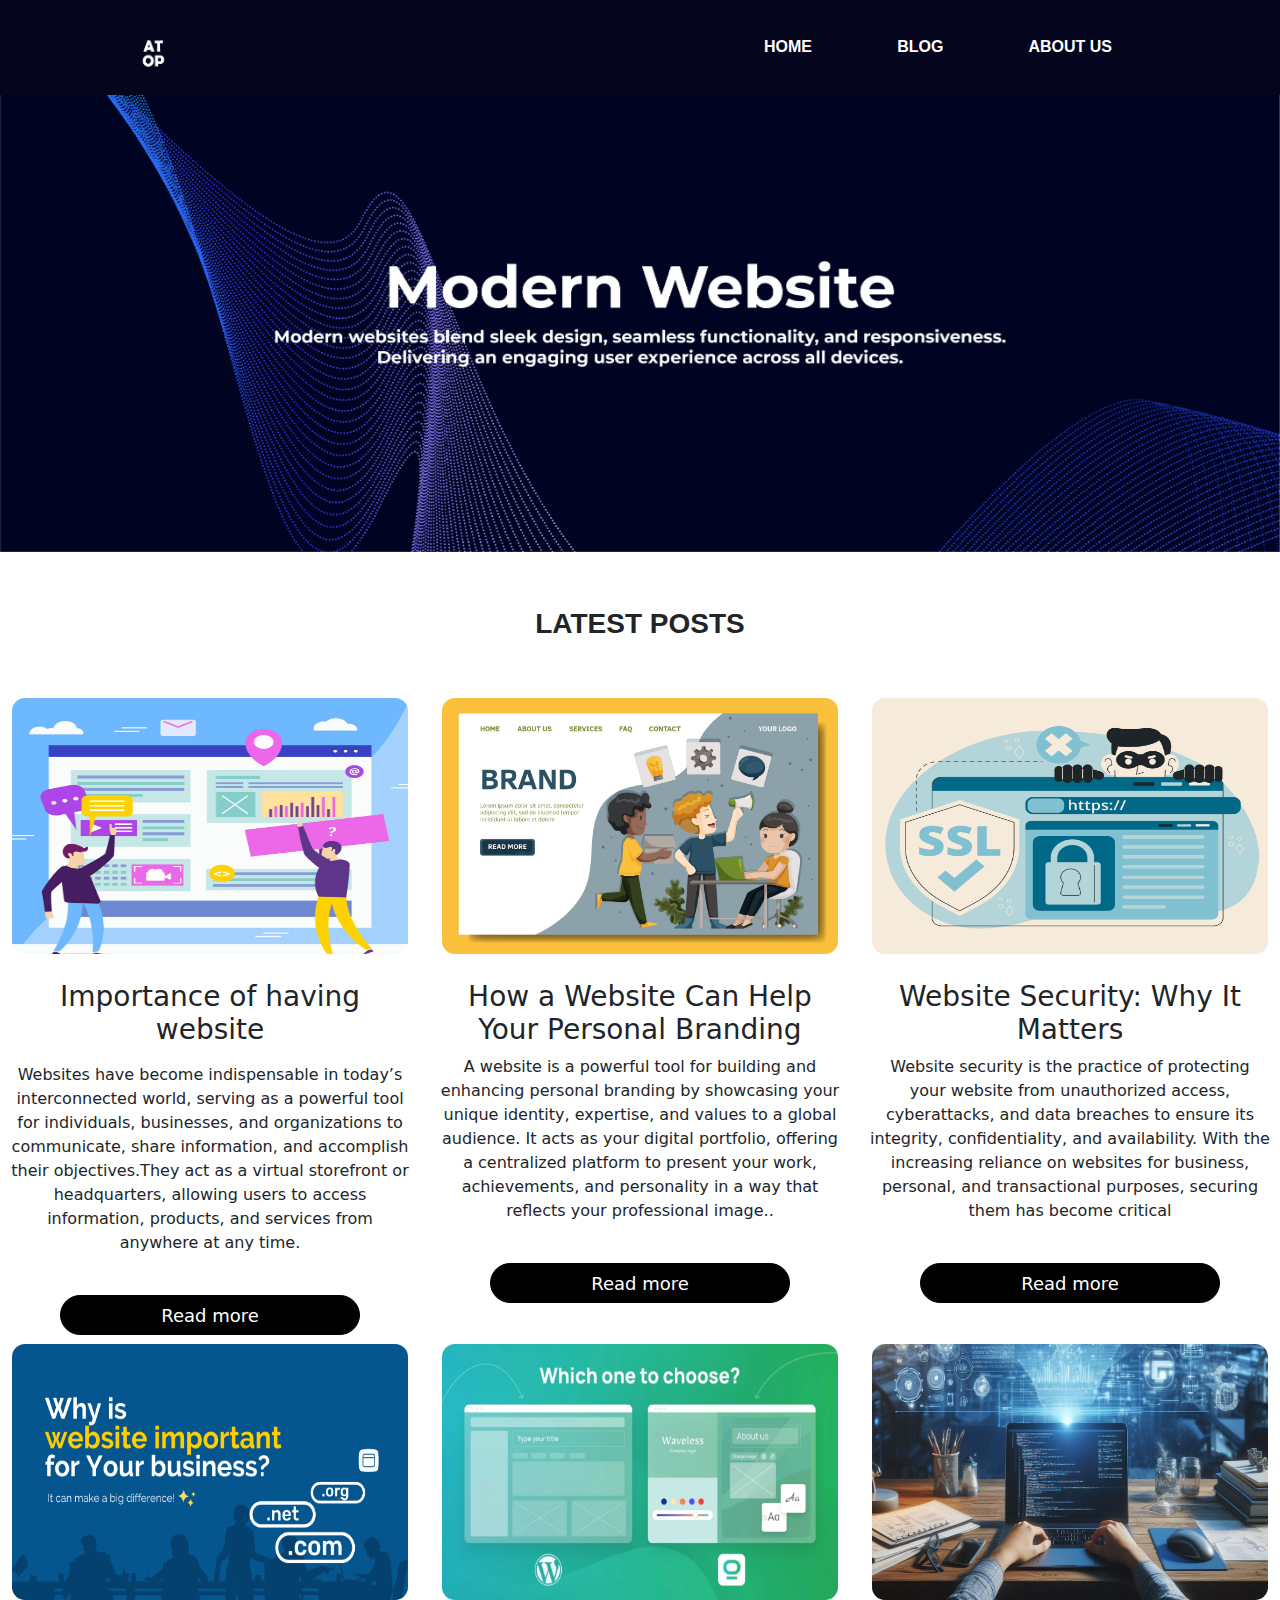
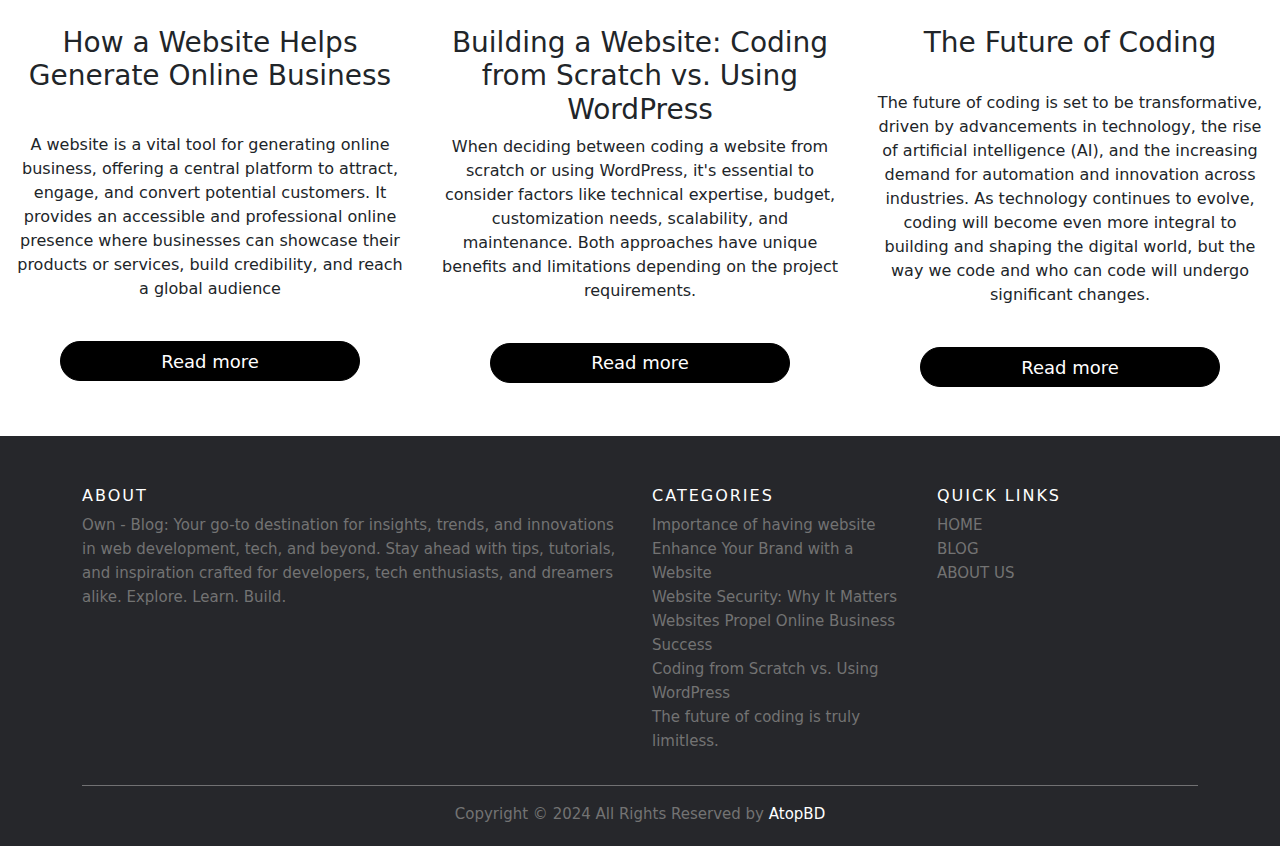
<file: index.html>
<!DOCTYPE html>
<html lang="en">
<head>
    <meta charset="UTF-8">
    <meta name="viewport" content="width=device-width, initial-scale=1.0">
    <title>Own-Blog Atopbd</title>
    <link href="https://cdn.jsdelivr.net/npm/bootstrap@5.3.3/dist/css/bootstrap.min.css" rel="stylesheet" integrity="sha384-QWTKZyjpPEjISv5WaRU9OFeRpok6YctnYmDr5pNlyT2bRjXh0JMhjY6hW+ALEwIH" crossorigin="anonymous">
    <link rel="stylesheet" href="style.css">
</head>
<body>
    
    <div class="navdiv">
        <header>
            <img class="logo" src="images/atopbd-01.png" alt="">
            <nav>
                  <ul class="navitems">
                      <li class="threea"><a class="threea" href="index.html"><b>HOME</b></a></li>
                      <li class="threea"><a class="threea" href="blog.html"><b>BLOG</b></a></li>
                      <li class="threea"><a  class="threea" href="about.html"><b>ABOUT US</b></a></li>
                  </ul>
            </nav>
          </header>
    </div>
   
    <div id="carouselExampleSlidesOnly" class="carousel slide"          data-bs-ride="carousel">
        <div class="carousel-inner">
          <div class="carousel-item active">
            <img src="images/sliderimg-01.png" class="d-block w-100" alt="...">
          </div>
          <div class="carousel-item">
            <img src="images/sliderimg-02.png" class="d-block w-100" alt="...">
          </div>
          <div class="carousel-item">
            <img src="images/sliderimg-03.png" class="d-block w-100" alt="...">
          </div>
        </div>
 </div>

      <center><h3 style="font-family: Lexend, sans-serif; margin: 55px;"><b>LATEST POSTS</b></h3></center>

      <div style="display: flex;justify-content: center;">
            <div class="blogit">
                
                    <img class="blogimg" src="images/1.jpg" alt="">    
               <br>
                <br>
                <h3 style="text-align: center;">Importance of having website</h3>
                <p></p>
                <p style="text-align: center;">Websites have become indispensable in today’s interconnected world, serving as a powerful tool for individuals, businesses, and   organizations to communicate, share information, and accomplish their objectives.They act as a virtual storefront or headquarters, allowing users to access information, products, and services from anywhere at any time.
                     
                </p>
                <br>
                <center><a style="text-decoration: none;" href="blog1.html"><button class="blogbtn">Read more</button></a></center>
            </div>
            <div class="blogit">
                
                    <img class="blogimg" src="images/2.jpg" alt="">    
                <br>
                <br>
                <h3 style="text-align: center;">How a Website Can Help Your Personal Branding</h3>
                <p style="text-align: center;">A website is a powerful tool for building and enhancing personal branding by showcasing your unique identity, expertise, and values to a global audience. It acts as your digital portfolio, offering a centralized platform to present your work, achievements, and personality in a way that reflects your professional image..</p>
                <br>
                <center><a style="text-decoration: none;" href="blog2.html"><button class="blogbtn">Read more</button></a></center>
            </div>
            <div class="blogit">
               
                    <img class="blogimg" src="images/3.jpg" alt="">    
                    <br>
                    <br> 
                <h3 style="text-align: center;">Website Security: Why It Matters</h3>
                <p style="text-align: center;">Website security is the practice of protecting your website from unauthorized access, cyberattacks, and data breaches to ensure its integrity, confidentiality, and availability. With the increasing reliance on websites for business, personal, and transactional purposes, securing them has become critical</p>
                <br>
                <center><a style="text-decoration: none;" href="blog3.html"><button class="blogbtn">Read more</button></a></center>      
            </div>
      </div>
<br>
<br>
<br>
<br>
<div style="display: flex;justify-content: center;">
    <div class="blogit">
        
            <img class="blogimg" src="images/4.png" alt="">    
       <br>
        <br>
        <h3 style="text-align: center;">How a Website Helps Generate Online Business</h3>
        <p></p>
        <br>
        <p style="text-align: center;">A website is a vital tool for generating online business, offering a central platform to attract, engage, and convert potential customers. It provides an accessible and professional online presence where businesses can showcase their products or services, build credibility, and reach a global audience</p>
        <p></p>
        <br>
        <center><a style="text-decoration: none;" href="blog4.html"><button class="blogbtn">Read more</button></a></center>
    </div>
    <div class="blogit">
        
            <img class="blogimg" src="images/5.jpg" alt="">    
        <br>
        <br>
        <h3 style="text-align: center;">Building a Website: Coding from Scratch vs. Using WordPress</h3>
        <p style="text-align: center;">When deciding between coding a website from scratch or using WordPress, it's essential to consider factors like technical expertise, budget, customization needs, scalability, and maintenance. Both approaches have unique benefits and limitations depending on the project requirements.</p>
        <br>
        <center><a style="text-decoration: none;" href="blog5.html"><button class="blogbtn">Read more</button></a></center>
    </div>
    <div class="blogit">
       
            <img class="blogimg" src="images/6.jpg" alt="">    
            <br>
            <br> 
        <h3 style="text-align: center;">The Future of Coding</h3>
        <br>
        <p style="text-align: center;">The future of coding is set to be transformative, driven by advancements in technology, the rise of artificial intelligence (AI), and the increasing demand for automation and innovation across industries. As technology continues to evolve, coding will become even more integral to building and shaping the digital world, but the way we code and who can code will undergo significant changes.</p>
        <br>
        <center><a style="text-decoration: none;" href="blog6.html"><button class="blogbtn">Read more</button></a></center>      
    </div>
</div>
<br>
<br>
<br>
<br>
<br>
<br>  
<footer class="site-footer">
    <div class="container">
      <div class="row">
        <div class="col-sm-12 col-md-6">
          <h6>About</h6>
          <p class="text-justify">Own - Blog: Your go-to destination for insights, trends, and innovations in web development, tech, and beyond. Stay ahead with tips, tutorials, and inspiration crafted for developers, tech enthusiasts, and dreamers alike. Explore. Learn. Build.</p>
        </div>

        <div class="col-xs-6 col-md-3">
          <h6>Categories</h6>
          <ul class="footer-links">
              
            <li><a href="blog1.html">Importance of having website</a></li>
            <li><a href="blog2.html">Enhance Your Brand with a Website</a></li>
            <li><a href="blog3.html">Website Security: Why It Matters
            </a></li>
            <li><a href="blog4.html">Websites Propel Online Business Success
            </a></li>
            <li><a href="blog5.html">Coding from Scratch vs. Using WordPress
            </a></li>
            <li><a href="blog6.html">The future of coding is truly limitless.

            </a></li>
          </ul>
        </div>

        <div class="col-xs-6 col-md-3">
          <h6>Quick Links</h6>
          <ul class="footer-links">
            <li><a href="index.html">HOME</a></li>
            <li><a href="blog.html">BLOG</a></li>
            <li><a href="about.html">ABOUT US</a></li>
            
          </ul>
        </div>
      </div>
      <hr>
    </div>
    <div class="container">
      <div class="row">
        <center>
        <div class="col-md-8 col-sm-6 col-xs-12">
          <p class="copyright-text">Copyright &copy; 2024 All Rights Reserved by 
       <a target="_blank" style="color: white;" href="https://atopbd.github.io/Atopbd/">AtopBD</a>
          </p>
        </div>
      </center>

        
      </div>
    </div>
</footer>


    <script src="https://cdn.jsdelivr.net/npm/bootstrap@5.3.3/dist/js/bootstrap.bundle.min.js" integrity="sha384-YvpcrYf0tY3lHB60NNkmXc5s9fDVZLESaAA55NDzOxhy9GkcIdslK1eN7N6jIeHz" crossorigin="anonymous"></script>
</body>
</html>
</file>
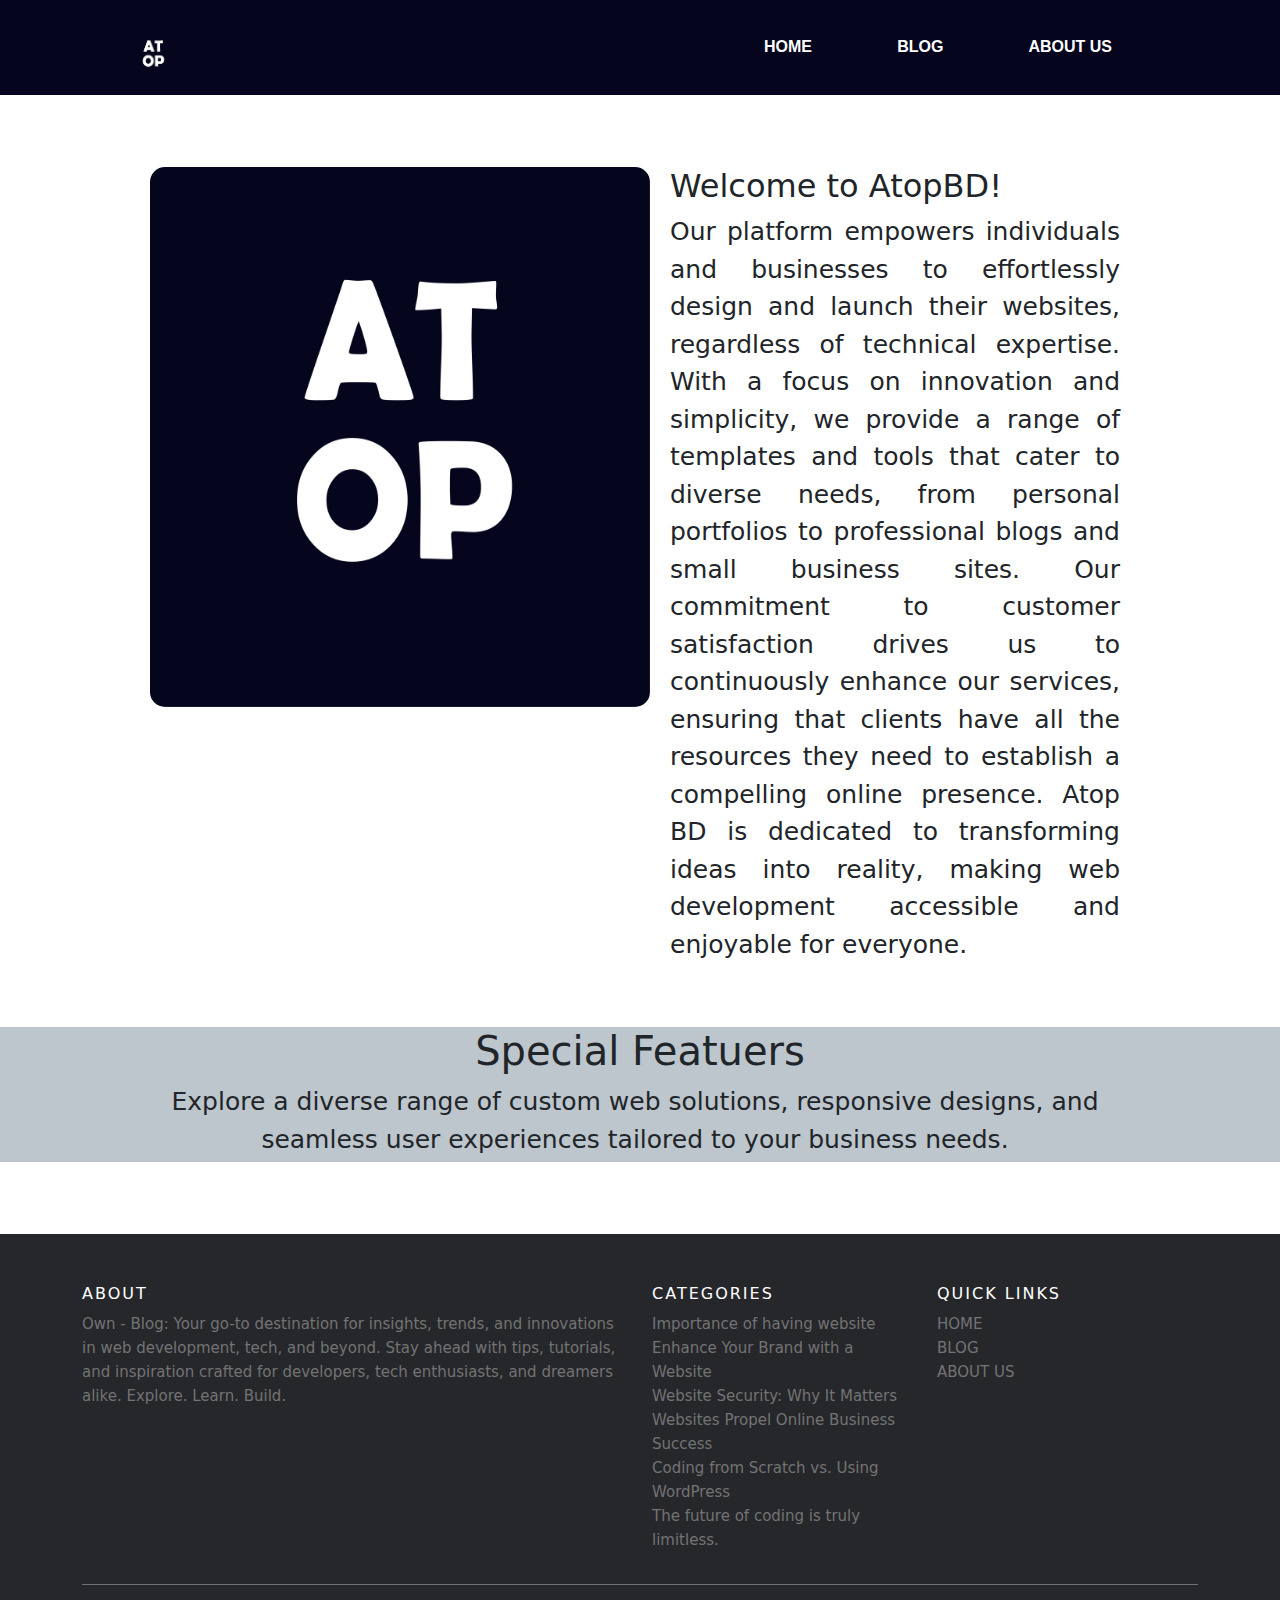
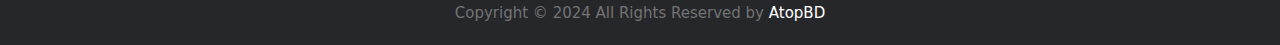
<file: about.html>
<!DOCTYPE html>
<html lang="en">
<head>
    <meta charset="UTF-8">
    <meta name="viewport" content="width=device-width, initial-scale=1.0">
    <title>Own-Blog Atopbd</title>
    <link href="https://cdn.jsdelivr.net/npm/bootstrap@5.3.3/dist/css/bootstrap.min.css" rel="stylesheet" integrity="sha384-QWTKZyjpPEjISv5WaRU9OFeRpok6YctnYmDr5pNlyT2bRjXh0JMhjY6hW+ALEwIH" crossorigin="anonymous">
    <link rel="stylesheet" href="style.css">
</head>
<body>
        <div class="navdiv">
            <header>
                <img class="logo" src="images/atopbd-01.png" alt="">
                <nav>
                    <ul class="navitems">
                        <li class="threea"><a class="threea" href="index.html"><b>HOME</b></a></li>
                        <li class="threea"><a class="threea" href="blog.html"><b>BLOG</b></a></li>
                        <li class="threea"><a  class="threea" href="about.html"><b>ABOUT US</b></a></li>
                    </ul>
                </nav>
            </header>
       </div>
       <br>
       <br>
       <br>
  <section style="display: flex;">
    
    <div>
        <img style="height: 540px; width: 500px; border-radius: 15px;" src="images/logo-01.jpg" alt="">
    </div>
    <div style="margin-left: 20px;">
        <h2> Welcome to AtopBD!</h2>
        
        <p style="font-size: 25px; text-align: justify;">Our platform empowers individuals and businesses to effortlessly design and launch their websites, regardless of technical expertise. With a focus on innovation and simplicity, we provide a range of templates and tools that cater to diverse needs, from personal portfolios to professional blogs and small business sites. Our commitment to customer satisfaction drives us to continuously enhance our services, ensuring that clients have all the resources they need to establish a compelling online presence. Atop BD is dedicated to transforming ideas into reality, making web development accessible and enjoyable for everyone.</p>
    </div>
  </section>
  <br>
  <br>
        <div style="height: 135px; width: 100% ; background-color:#BCC6CC;">
           <h1 style="text-align: center;">Special Featuers</h1>
        <p style="text-align: center;margin-left: 150px; margin-right: 160px; font-size: 25px;"> Explore a diverse range of custom web solutions, responsive designs, and seamless user experiences tailored to your business needs.</p> 
        </div>
        
  <br>
  <br>
  <br>   
  <footer class="site-footer">
      <div class="container">
        <div class="row">
          <div class="col-sm-12 col-md-6">
            <h6>About</h6>
            <p class="text-justify">Own - Blog: Your go-to destination for insights, trends, and innovations in web development, tech, and beyond. Stay ahead with tips, tutorials, and inspiration crafted for developers, tech enthusiasts, and dreamers alike. Explore. Learn. Build.</p>
          </div>
  
          <div class="col-xs-6 col-md-3">
            <h6>Categories</h6>
            <ul class="footer-links">
              
              <li><a href="blog1.html">Importance of having website</a></li>
              <li><a href="blog2.html">Enhance Your Brand with a Website</a></li>
              <li><a href="blog3.html">Website Security: Why It Matters
              </a></li>
              <li><a href="blog4.html">Websites Propel Online Business Success
              </a></li>
              <li><a href="blog5.html">Coding from Scratch vs. Using WordPress
              </a></li>
              <li><a href="blog6.html">The future of coding is truly limitless.
  
              </a></li>
            </ul>
          </div>
  
          <div class="col-xs-6 col-md-3">
            <h6>Quick Links</h6>
            <ul class="footer-links">
              <li><a href="index.html">HOME</a></li>
              <li><a href="blog.html">BLOG</a></li>
              <li><a href="about.html">ABOUT US</a></li>
              
            </ul>
          </div>
        </div>
        <hr>
      </div>
      <div class="container">
        <div class="row">
          <center>
          <div class="col-md-8 col-sm-6 col-xs-12">
            <p class="copyright-text">Copyright &copy; 2024 All Rights Reserved by 
                <a target="_blank" style="color: white;" href="https://atopbd.github.io/Atopbd/">AtopBD</a>
            </p>
          </div>
        </center>
  
          
        </div>
      </div>
  </footer>

</body>
</file>
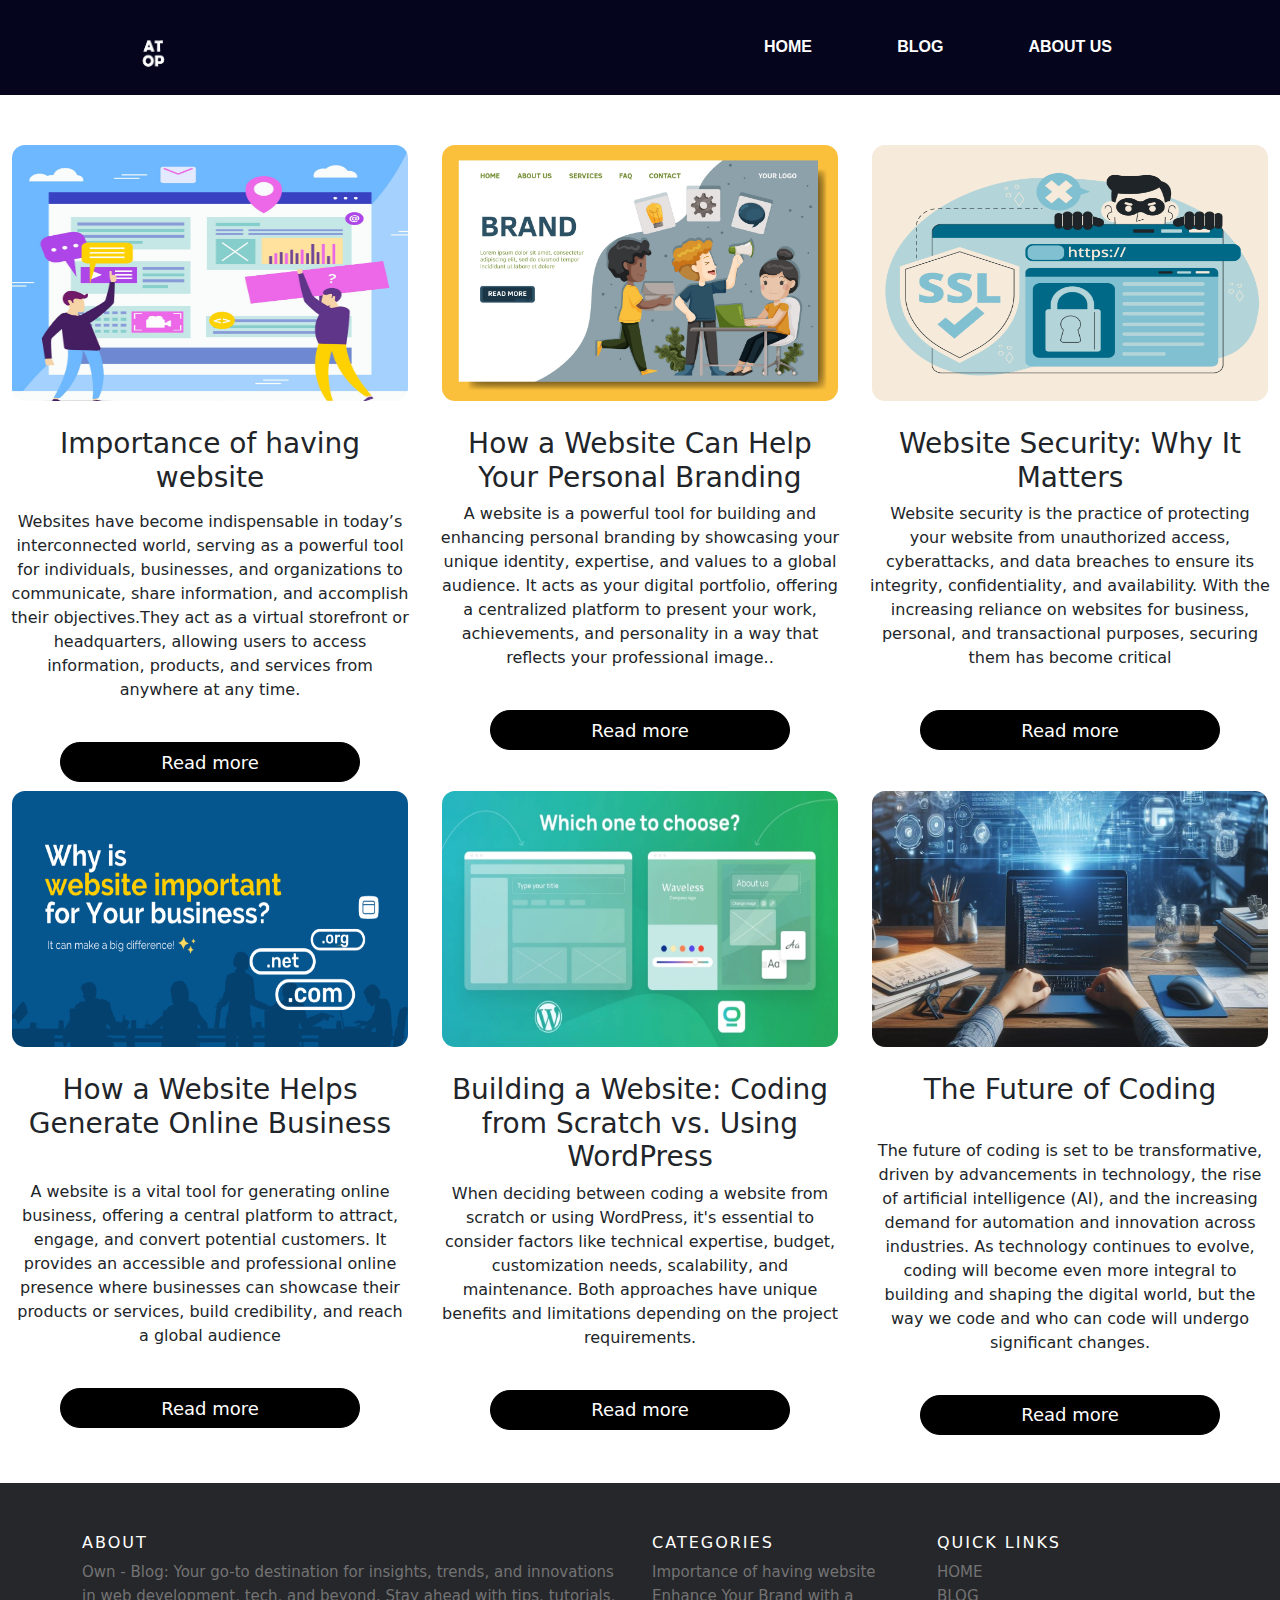
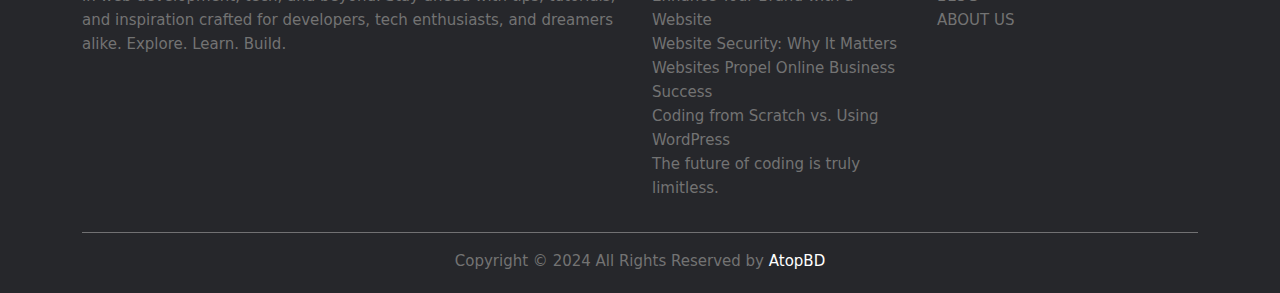
<file: blog.html>
<!DOCTYPE html>
<html lang="en">
<head>
    <meta charset="UTF-8">
    <meta name="viewport" content="width=device-width, initial-scale=1.0">
    <title>Own-Blog Atopbd</title>
    <link href="https://cdn.jsdelivr.net/npm/bootstrap@5.3.3/dist/css/bootstrap.min.css" rel="stylesheet" integrity="sha384-QWTKZyjpPEjISv5WaRU9OFeRpok6YctnYmDr5pNlyT2bRjXh0JMhjY6hW+ALEwIH" crossorigin="anonymous">
    <link rel="stylesheet" href="style.css">
</head>
<body>
    <div class="navdiv">
        <header>
            <img class="logo" src="images/atopbd-01.png" alt="">
            <nav>
                  <ul class="navitems">
                      <li class="threea"><a class="threea" href="index.html"><b>HOME</b></a></li>
                      <li class="threea"><a class="threea" href="blog.html"><b>BLOG</b></a></li>
                      <li class="threea"><a  class="threea" href="about.html"><b>ABOUT US</b></a></li>
                  </ul>
            </nav>
          </header>
   </div>
   <br>
   <br>

   <div style="display: flex;justify-content: center;">
      <div class="blogit">
               <img class="blogimg" src="images/1.jpg" alt="">    
            <br>
            <br>
            <h3 style="text-align: center;">Importance of having website</h3>
            <p></p>
            <p style="text-align: center;">Websites have become indispensable in today’s interconnected world, serving as a powerful tool for individuals, businesses, and   organizations to communicate, share information, and accomplish their objectives.They act as a virtual storefront or headquarters, allowing users to access information, products, and services from anywhere at any time.
                
            </p>
            <br>
            <center><a style="text-decoration: none;" href="blog1.html"><button class="blogbtn">Read more</button></a></center>
     </div>
     <div class="blogit">
            <img class="blogimg" src="images/2.jpg" alt="">    
            <br>
            <br>
            <h3 style="text-align: center;">How a Website Can Help Your Personal Branding</h3>
            <p style="text-align: center;">A website is a powerful tool for building and enhancing personal branding by showcasing your unique identity, expertise, and values to a global audience. It acts as your digital portfolio, offering a centralized platform to present your work, achievements, and personality in a way that reflects your professional image..</p>
            <br>
            <center><a style="text-decoration: none;" href="blog2.html"><button class="blogbtn">Read more</button></a></center>
     </div>
     <div class="blogit">
            <img class="blogimg" src="images/3.jpg" alt="">    
            <br>
            <br> 
            <h3 style="text-align: center;">Website Security: Why It Matters</h3>
            <p style="text-align: center;">Website security is the practice of protecting your website from unauthorized access, cyberattacks, and data breaches to ensure its integrity, confidentiality, and availability. With the increasing reliance on websites for business, personal, and transactional purposes, securing them has become critical</p>
            <br>
            <center><a style="text-decoration: none;" href="blog3.html"><button class="blogbtn">Read more</button></a></center>      
     </div>
 </div>
    <br>
    <br>
    <br>
    <br>
  <div style="display: flex;justify-content: center;">
            <div class="blogit">
                <img class="blogimg" src="images/4.png" alt="">    
                <br>
                <br>
                <h3 style="text-align: center;">How a Website Helps Generate Online Business</h3>
                <p></p>
                <br>
                <p style="text-align: center;">A website is a vital tool for generating online business, offering a central platform to attract, engage, and convert potential customers. It provides an accessible and professional online presence where businesses can showcase their products or services, build credibility, and reach a global audience</p>
                <p></p>
                <br>
                <center><a style="text-decoration: none;" href="blog4.html"><button class="blogbtn">Read more</button></a></center>
            </div>

            <div class="blogit">
                <img class="blogimg" src="images/5.jpg" alt="">    
                <br>
                <br>
                <h3 style="text-align: center;">Building a Website: Coding from Scratch vs. Using WordPress</h3>
                <p style="text-align: center;">When deciding between coding a website from scratch or using WordPress, it's essential to consider factors like technical expertise, budget, customization needs, scalability, and maintenance. Both approaches have unique benefits and limitations depending on the project requirements.</p>
                <br>
                <center><a style="text-decoration: none;" href="blog5.html"><button class="blogbtn">Read more</button></a></center>
            </div>

            <div class="blogit">
                <img class="blogimg" src="images/6.jpg" alt="">    
                <br>
                <br> 
                <h3 style="text-align: center;">The Future of Coding</h3>
                <br>
                <p style="text-align: center;">The future of coding is set to be transformative, driven by advancements in technology, the rise of artificial intelligence (AI), and the increasing demand for automation and innovation across industries. As technology continues to evolve, coding will become even more integral to building and shaping the digital world, but the way we code and who can code will undergo significant changes.</p>
                <br>
                <center><a style="text-decoration: none;" href="blog6.html"><button class="blogbtn">Read more</button></a></center>      
          </div>
 </div>
  
   <br>
   <br>
   <br>
   <br>
   <br>
   <br>

    <footer class="site-footer">
        <div class="container">
          <div class="row">
            <div class="col-sm-12 col-md-6">
              <h6>About</h6>
              <p class="text-justify">Own - Blog: Your go-to destination for insights, trends, and innovations in web development, tech, and beyond. Stay ahead with tips, tutorials, and inspiration crafted for developers, tech enthusiasts, and dreamers alike. Explore. Learn. Build.</p>
            </div>
    
            <div class="col-xs-6 col-md-3">
              <h6>Categories</h6>
              <ul class="footer-links">
              
                <li><a href="blog1.html">Importance of having website</a></li>
                <li><a href="blog2.html">Enhance Your Brand with a Website</a></li>
                <li><a href="blog3.html">Website Security: Why It Matters
                </a></li>
                <li><a href="blog4.html">Websites Propel Online Business Success
                </a></li>
                <li><a href="blog5.html">Coding from Scratch vs. Using WordPress
                </a></li>
                <li><a href="blog6.html">The future of coding is truly limitless.
    
                </a></li>
              </ul>
            </div>
    
            <div class="col-xs-6 col-md-3">
              <h6>Quick Links</h6>
              <ul class="footer-links">
                <li><a href="http://scanfcode.com/about/">HOME</a></li>
                <li><a href="http://scanfcode.com/contact/">BLOG</a></li>
                <li><a href="http://scanfcode.com/contribute-at-scanfcode/">ABOUT US</a></li>
                
              </ul>
            </div>
          </div>
          <hr>
        </div>
        <div class="container">
          <div class="row">
            <center>
            <div class="col-md-8 col-sm-6 col-xs-12">
              <p class="copyright-text">Copyright &copy; 2024 All Rights Reserved by 
                <a target="_blank" style="color: white;" href="https://atopbd.github.io/Atopbd/">AtopBD</a>
              </p>
            </div>
          </center>
    
            
          </div>
        </div>
    </footer>
</body>
</file>
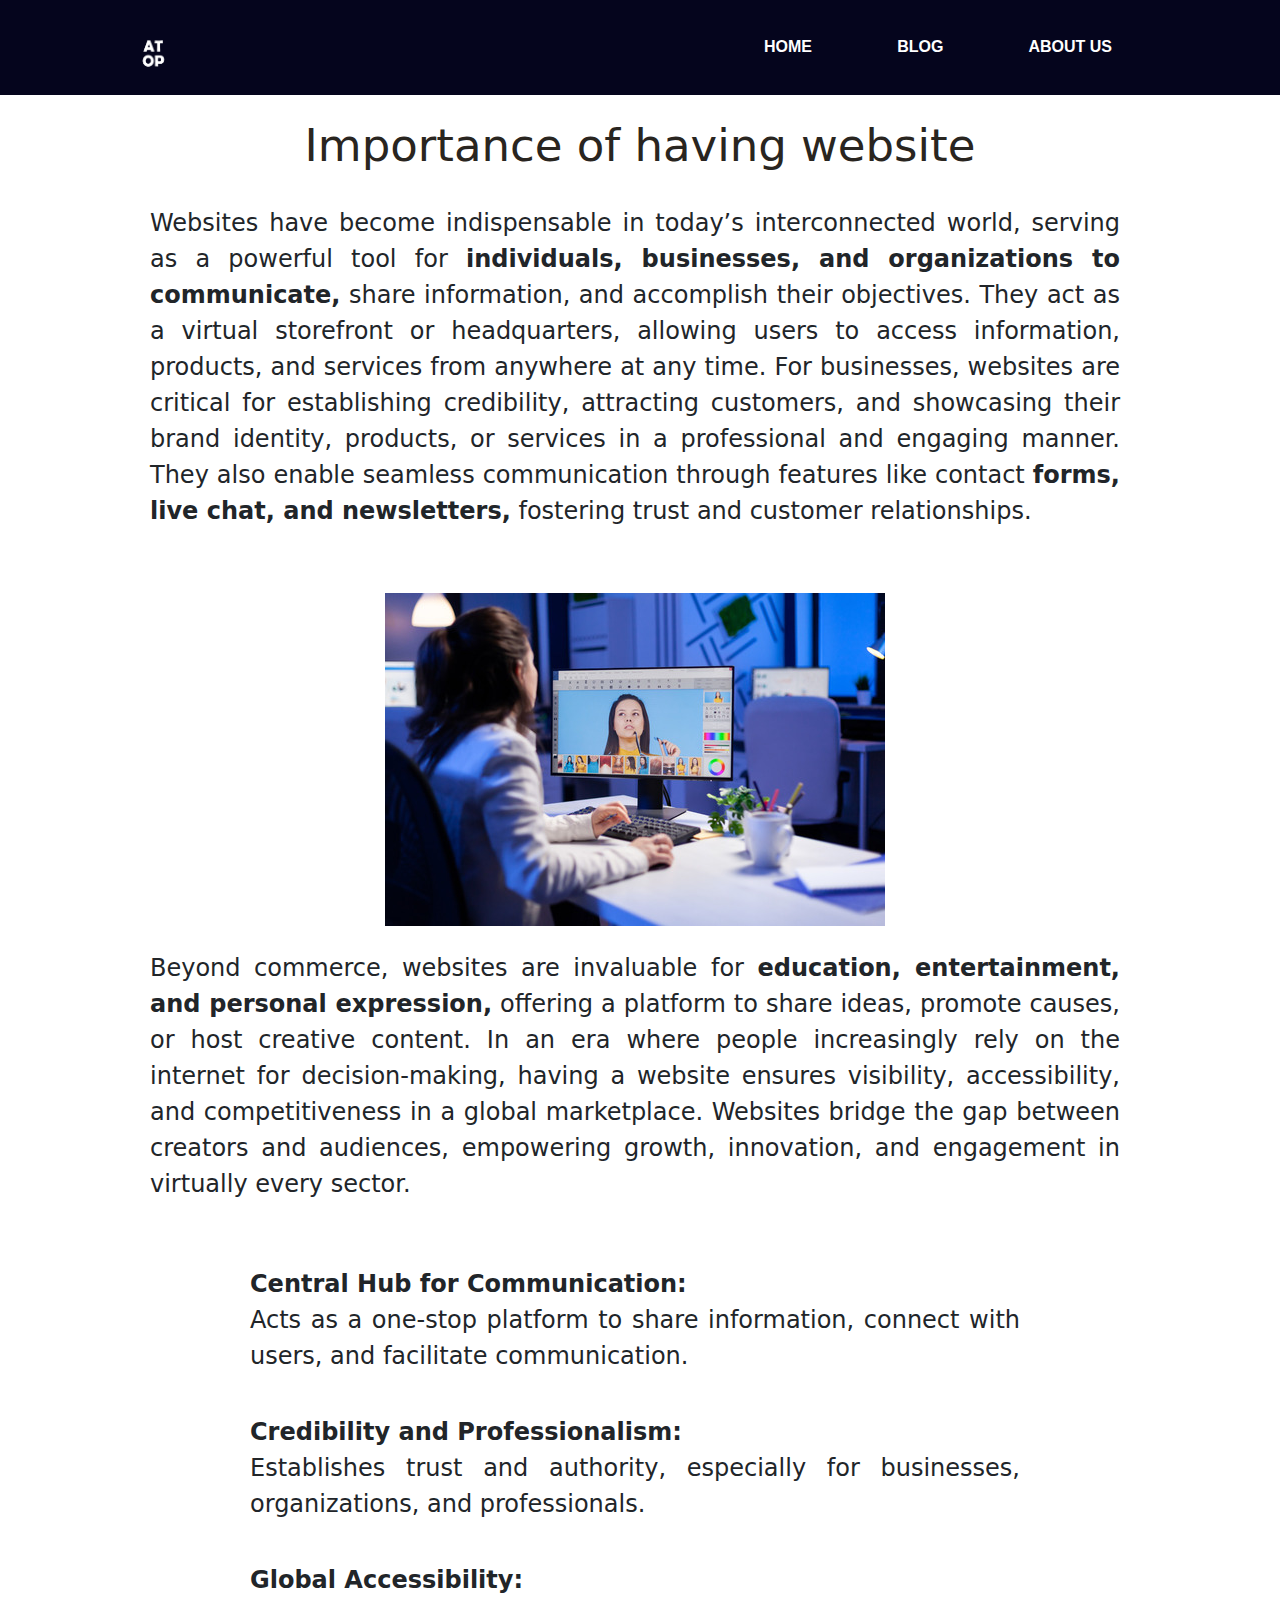
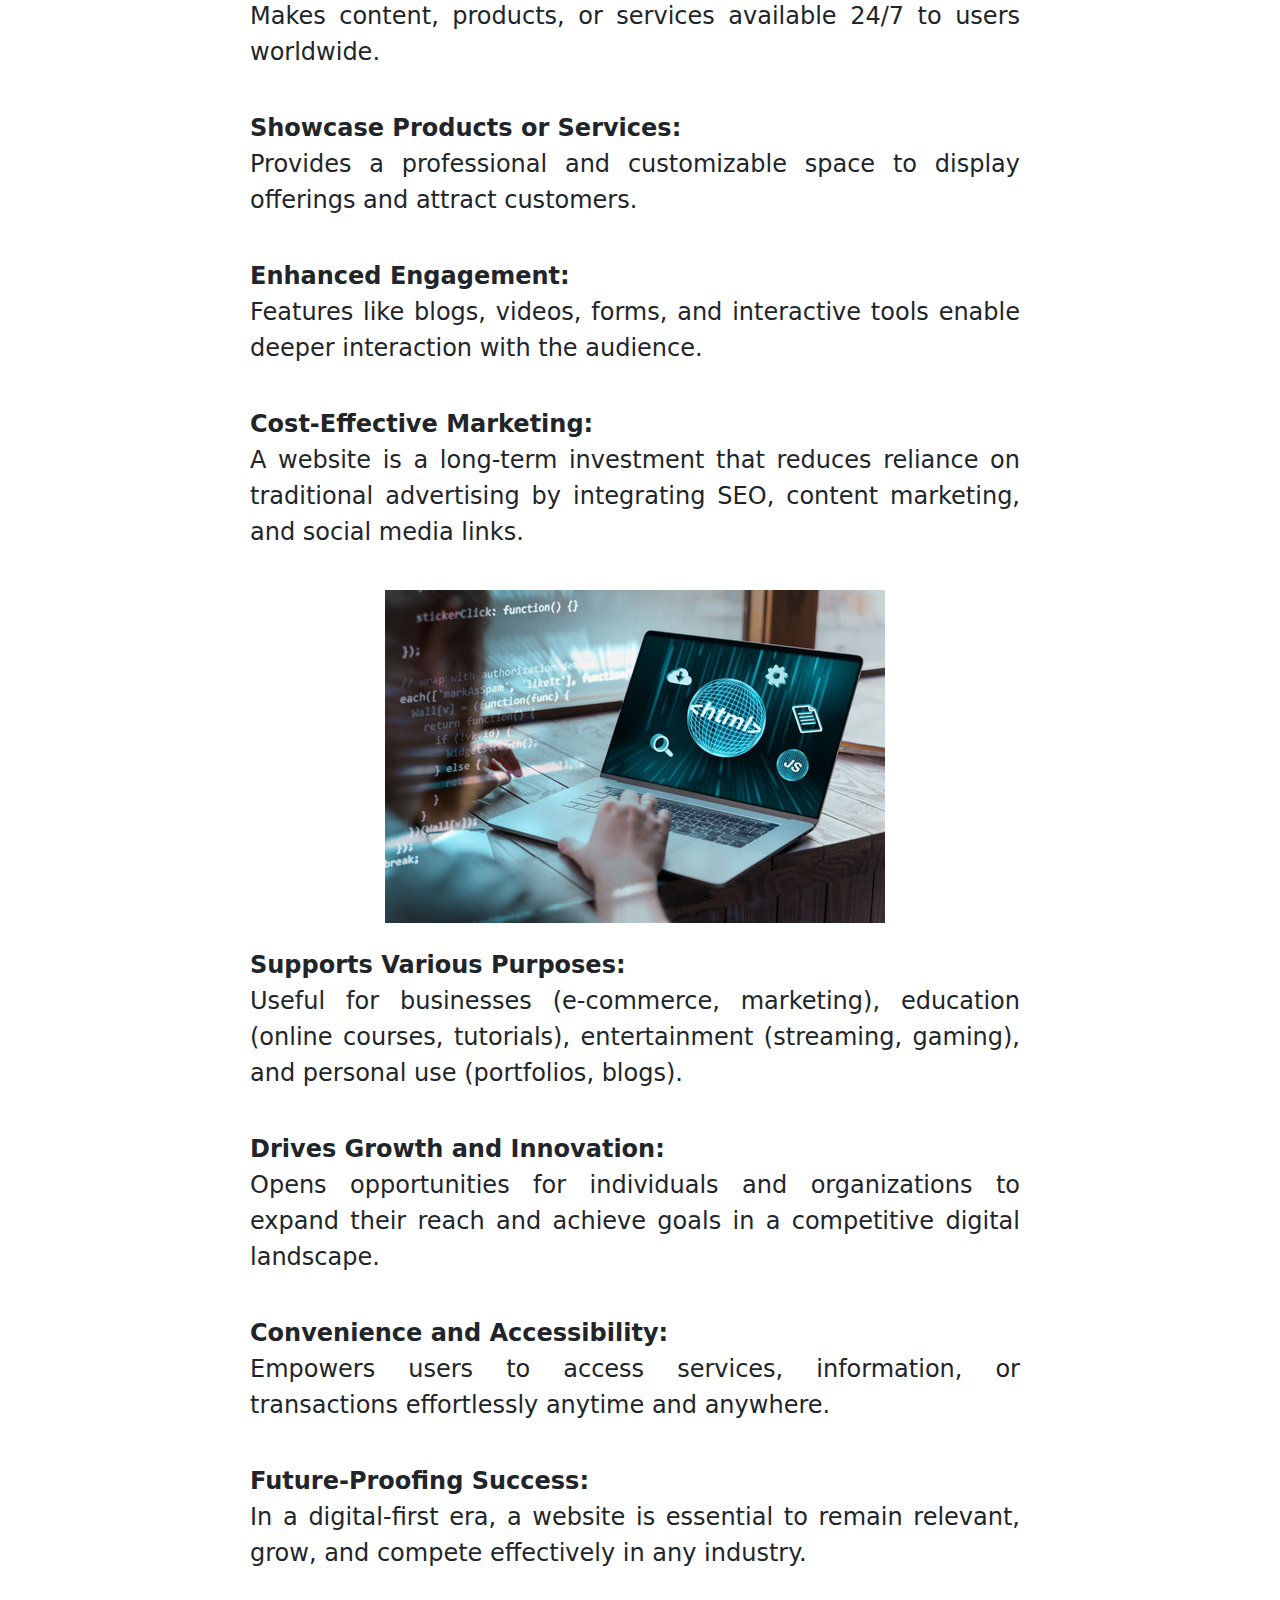
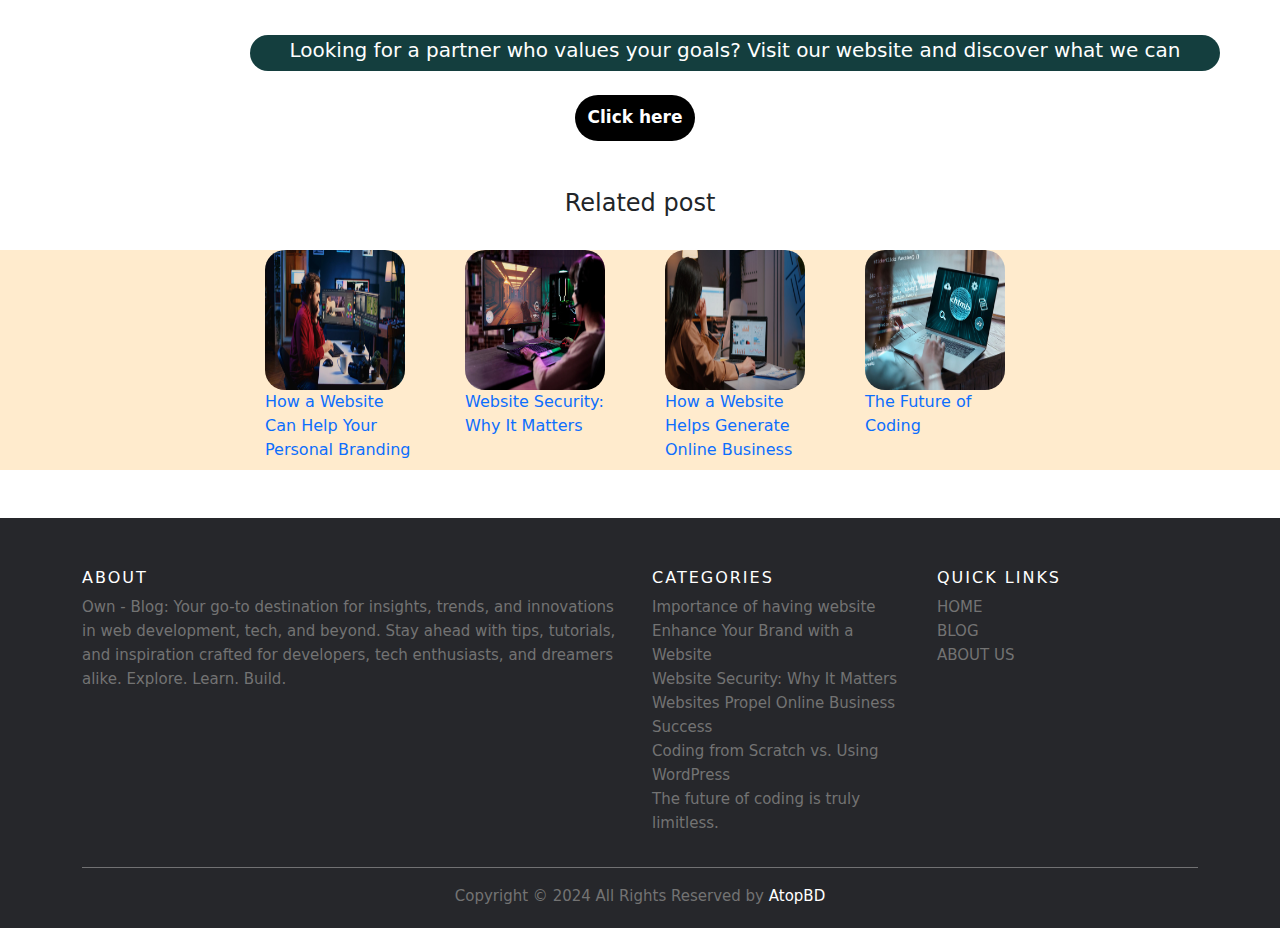
<file: blog1.html>
<!DOCTYPE html>
<html lang="en">
<head>
    <meta charset="UTF-8">
    <meta name="viewport" content="width=device-width, initial-scale=1.0">
    <title>Own-Blog Atopbd</title>
    <link href="https://cdn.jsdelivr.net/npm/bootstrap@5.3.3/dist/css/bootstrap.min.css" rel="stylesheet" integrity="sha384-QWTKZyjpPEjISv5WaRU9OFeRpok6YctnYmDr5pNlyT2bRjXh0JMhjY6hW+ALEwIH" crossorigin="anonymous">
    <link rel="stylesheet" href="style.css">
</head>
<body>
    <div class="navdiv">
        <header>
            <img class="logo" src="images/atopbd-01.png" alt="">
            <nav>
                  <ul class="navitems">
                      <li class="threea"><a class="threea" href="index.html"><b>HOME</b></a></li>
                      <li class="threea"><a class="threea" href="blog.html"><b>BLOG</b></a></li>
                      <li class="threea"><a  class="threea" href="about.html"><b>ABOUT US</b></a></li>
                  </ul>
            </nav>
          </header>
    </div>

            <br>
            <h3 style="text-align: center; font-size: 45px; color: rgb(41, 37, 32);">Importance of having website</h3>
            <br>
    <section >
        
            <div>
                <p style="text-align: justify; font-size: 24px;">Websites have become indispensable in today’s interconnected world, serving as a powerful tool for <b>individuals, businesses, and organizations to communicate,</b> share information, and accomplish their objectives. They act as a virtual storefront or headquarters, allowing users to access information, products, and services from anywhere at any time. For businesses, websites are critical for establishing credibility, attracting customers, and showcasing their brand identity, products, or services in a professional and engaging manner. They also enable seamless communication through features like contact <b>forms, live chat, and newsletters,</b> fostering trust and customer relationships.</p>
            </div>
                <br>
                <br>
                <center><img src="images/designer.jpg" alt="">
                </center>
                <br>
                <p style="text-align: justify; font-size: 24px;"> Beyond commerce, websites are invaluable for <b>education, entertainment, and personal expression,</b> offering a platform to share ideas, promote causes, or host creative content. In an era where people increasingly rely on the internet for decision-making, having a website ensures visibility, accessibility, and competitiveness in a global marketplace. Websites bridge the gap between creators and audiences, empowering growth, innovation, and engagement in virtually every sector.
                </p>  
            <br>
            <br>
            <div style="margin-left:100px ; margin-right:100px ;">
                <p style="text-align: justify; font-size: 24px;"><b>Central Hub for Communication:</b> <br>
                    Acts as a one-stop platform to share information, connect with users, and facilitate communication.
                   </p>
                   <br>

                   <p style="text-align: justify; font-size: 24px;"><b>Credibility and Professionalism:</b> <br>
                    Establishes trust and authority, especially for businesses, organizations, and professionals.
                   </p>
                   <br>

                   <p style="text-align: justify; font-size: 24px;"><b>Global Accessibility:</b> <br>
                     Makes content, products, or services available 24/7 to users worldwide.
                   </p>
                   <br>

                   <p style="text-align: justify; font-size: 24px;"><b>Showcase Products or Services:</b><br>
                    Provides a professional and customizable space to display offerings and attract customers.
                  </p>
                  <br>

                  <p style="text-align: justify; font-size: 24px;"><b>Enhanced Engagement:</b><br>
                    Features like blogs, videos, forms, and interactive tools enable deeper interaction with the audience.
                  </p>
                  <br>

                  <p style="text-align: justify; font-size: 24px;"><b>Cost-Effective Marketing:</b><br>
                    A website is a long-term investment that reduces reliance on traditional advertising by integrating SEO, content marketing, and social media links.
                  </p>  
                  <br>

                  <center><img  src="images/developer.jpg" alt="">
                    <br>
                    <br>

                    <p style="text-align: justify; font-size: 24px;"><b>Supports Various Purposes:</b><br>
                      Useful for businesses (e-commerce, marketing), education (online courses, tutorials), entertainment (streaming, gaming), and personal use (portfolios, blogs).
                    </p> 
                    <br>

                    <p style="text-align: justify; font-size: 24px;"><b>Drives Growth and Innovation:</b><br>
                      Opens opportunities for individuals and organizations to expand their reach and achieve goals in a competitive digital landscape.
                    </p> 
                    <br>

                    <p style="text-align: justify; font-size: 24px;"><b>Convenience and Accessibility:</b><br>
                       Empowers users to access services, information, or transactions effortlessly anytime and anywhere.
                    </p> 
                    <br>

                    <p style="text-align: justify; font-size: 24px;"><b>Future-Proofing Success:</b><br>
                      In a digital-first era, a website is essential to remain relevant, grow, and compete effectively in any industry.
                   </p> 
                    <br>
                    <br>
                    <center><div class="oursitediv" ><a style="text-decoration: none;" target="_blank" href="https://atopbd.github.io/Atopbd/"><span class="oursitespan">Looking for a partner who values your goals? Visit our website and discover what we can achieve together.</span> 

                    </a></div></center>
                    <br>
                    <a style="text-decoration: none; color: black;" target="_blank" href="https://atopbd.github.io/Atopbd/"><button class="btn"> Click here
                    </button></a>
                   
            </div>





    </section>
    <br>
    <br>
    <center><h4>Related post</h4></center><br>
    <div class="downdiv">
        
       <a style="text-decoration: none;" href=""><div class="downitem">
        <img style="height: 140px; width: 140px; border-radius: 20px;" src="images/editor.jpg" alt="">
        <p>How a Website Can Help Your Personal Branding
        </p>
      </div></a>
      <a href=""><div class="downitem">
        <img style="height: 140px; width: 140px; border-radius: 20px;" src="images/gamer.jpg" alt="">
        <p>Website Security: Why It Matters</p>
      </div></a>
      <a href=""><div class="downitem">
        <img style="height: 140px; width: 140px; border-radius: 20px;" src="images/marketer.jpg" alt="">
        <p>How a Website Helps Generate Online Business
        </p>
      </div></a>
      <a href=""><div class="downitem">
        <img style="height: 140px; width: 140px; border-radius: 20px;" src="images/developer.jpg" alt="">
        <p>The Future of Coding</p>
      </div></a>
      


    </div>
   <br>
   <br>
      
   <footer class="site-footer">
       <div class="container">
         <div class="row">
           <div class="col-sm-12 col-md-6">
             <h6>About</h6>
             <p class="text-justify">Own - Blog: Your go-to destination for insights, trends, and innovations in web development, tech, and beyond. Stay ahead with tips, tutorials, and inspiration crafted for developers, tech enthusiasts, and dreamers alike. Explore. Learn. Build.</p>
           </div>
   
           <div class="col-xs-6 col-md-3">
             <h6>Categories</h6>
             <ul class="footer-links">
              
              <li><a href="blog1.html">Importance of having website</a></li>
              <li><a href="blog2.html">Enhance Your Brand with a Website</a></li>
              <li><a href="blog3.html">Website Security: Why It Matters
              </a></li>
              <li><a href="blog4.html">Websites Propel Online Business Success
              </a></li>
              <li><a href="blog5.html">Coding from Scratch vs. Using WordPress
              </a></li>
              <li><a href="blog6.html">The future of coding is truly limitless.
  
              </a></li>
            </ul>
           </div>
   
           <div class="col-xs-6 col-md-3">
             <h6>Quick Links</h6>
             <ul class="footer-links">
               <li><a href="index.html">HOME</a></li>
               <li><a href="blog.html">BLOG</a></li>
               <li><a href="about.html">ABOUT US</a></li>
               
             </ul>
           </div>
         </div>
         <hr>
       </div>
       <div class="container">
         <div class="row">
           <center>
           <div class="col-md-8 col-sm-6 col-xs-12">
             <p class="copyright-text">Copyright &copy; 2024 All Rights Reserved by 
              <a target="_blank" style="color: white;" href="https://atopbd.github.io/Atopbd/">AtopBD</a>
             </p>
           </div>
         </center>
   
           
         </div>
       </div>
   </footer>
</body>
</file>
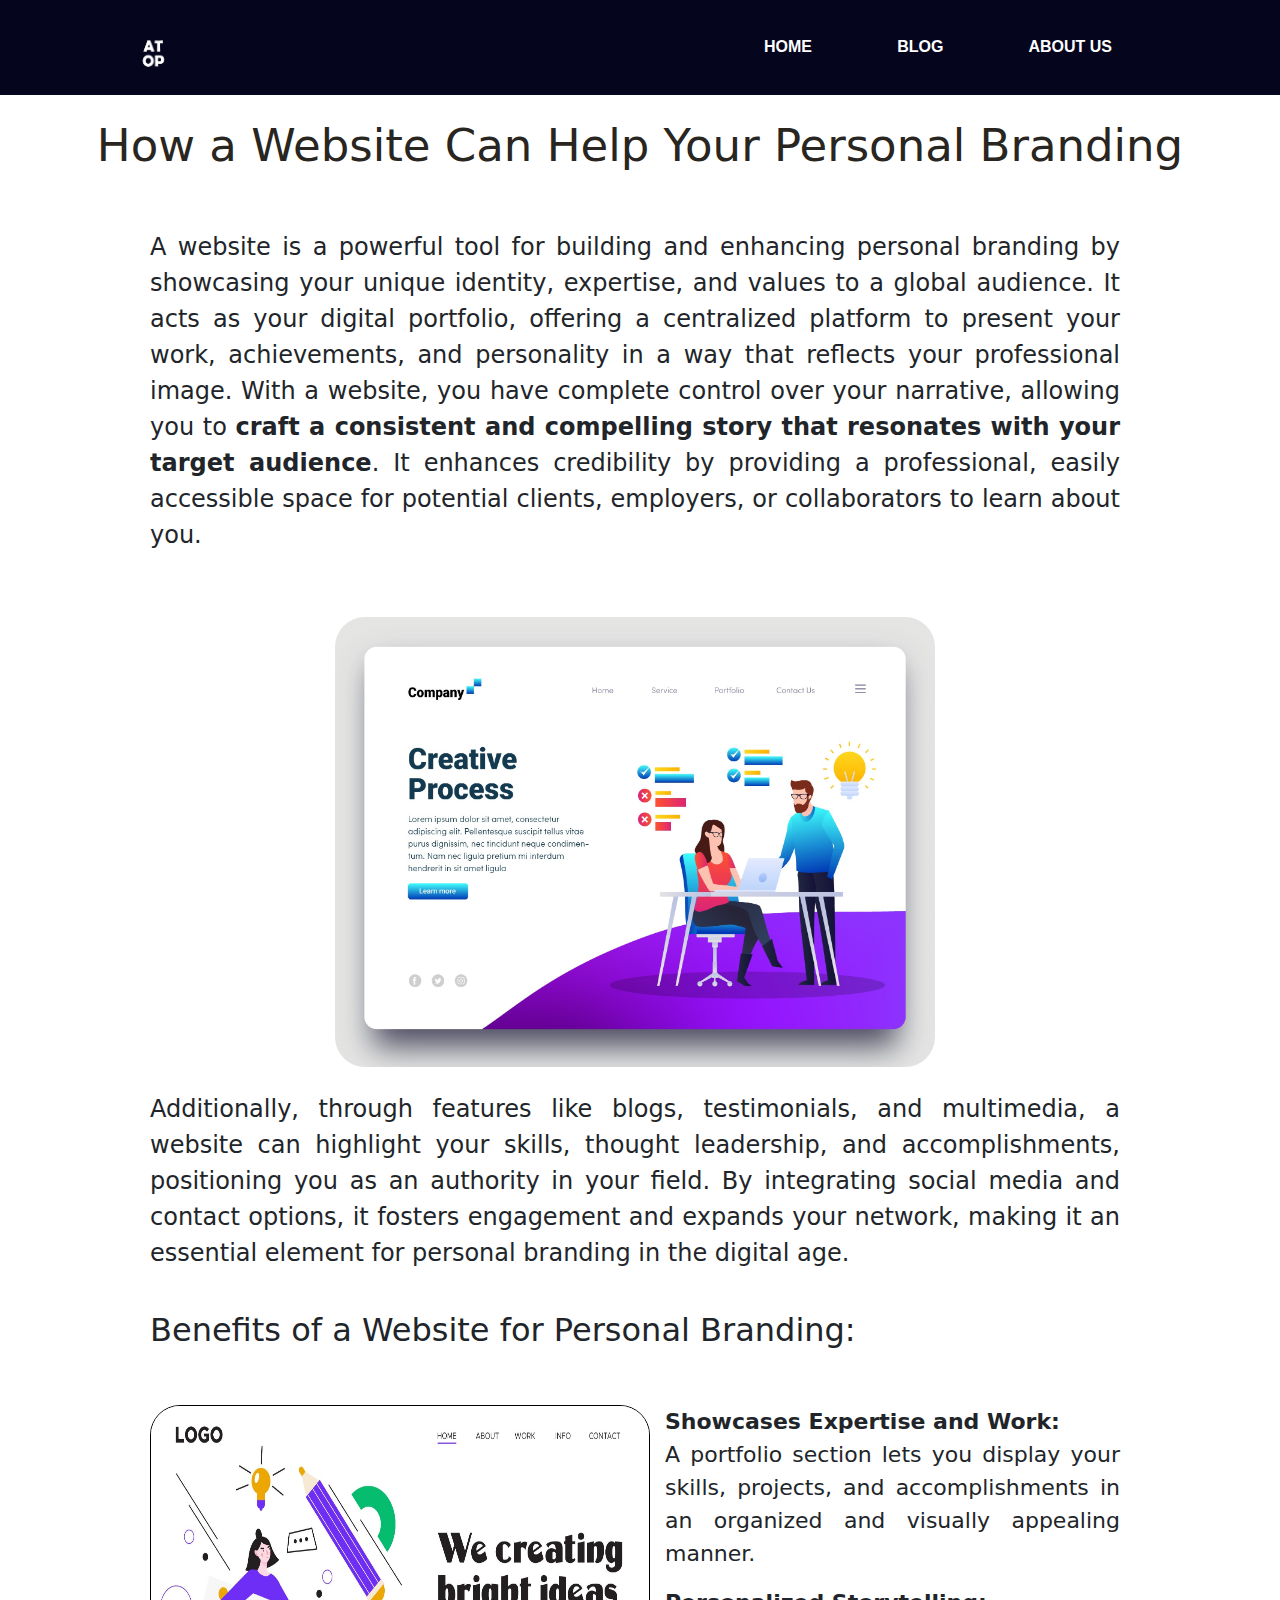
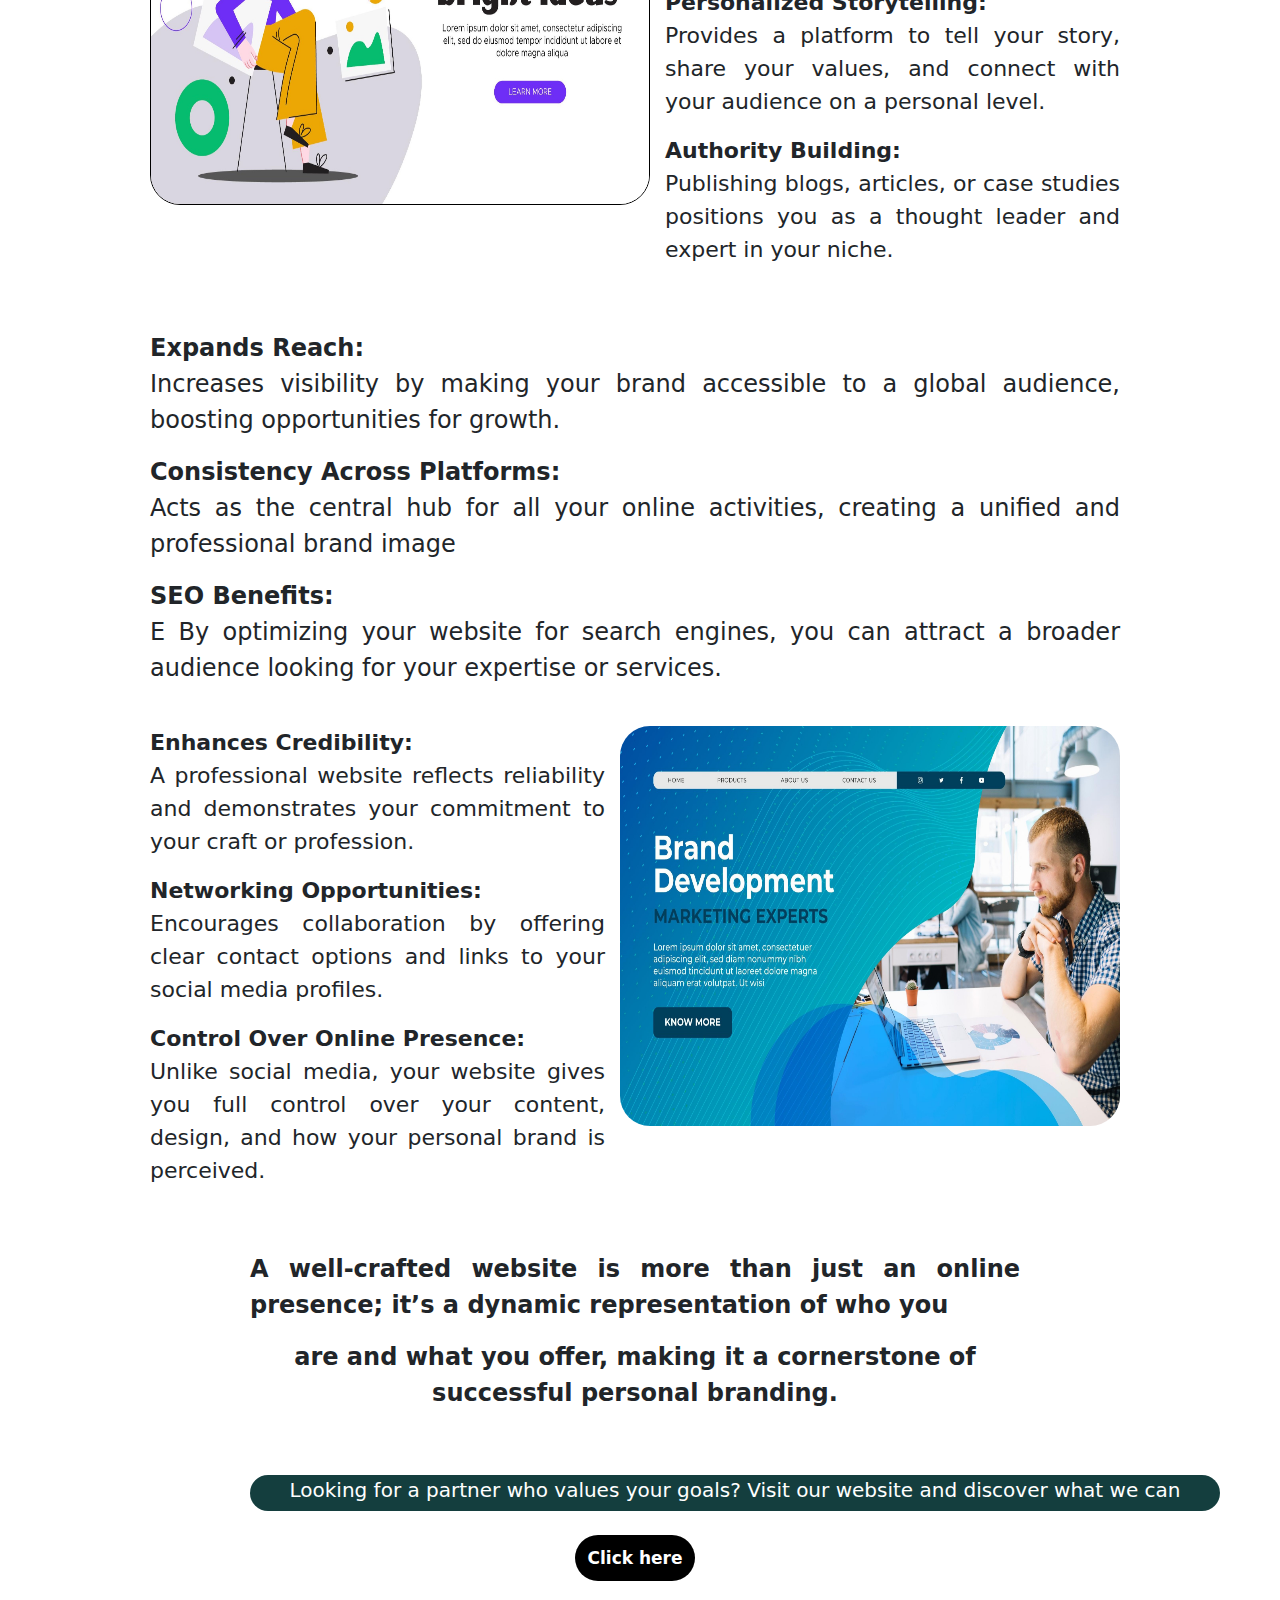
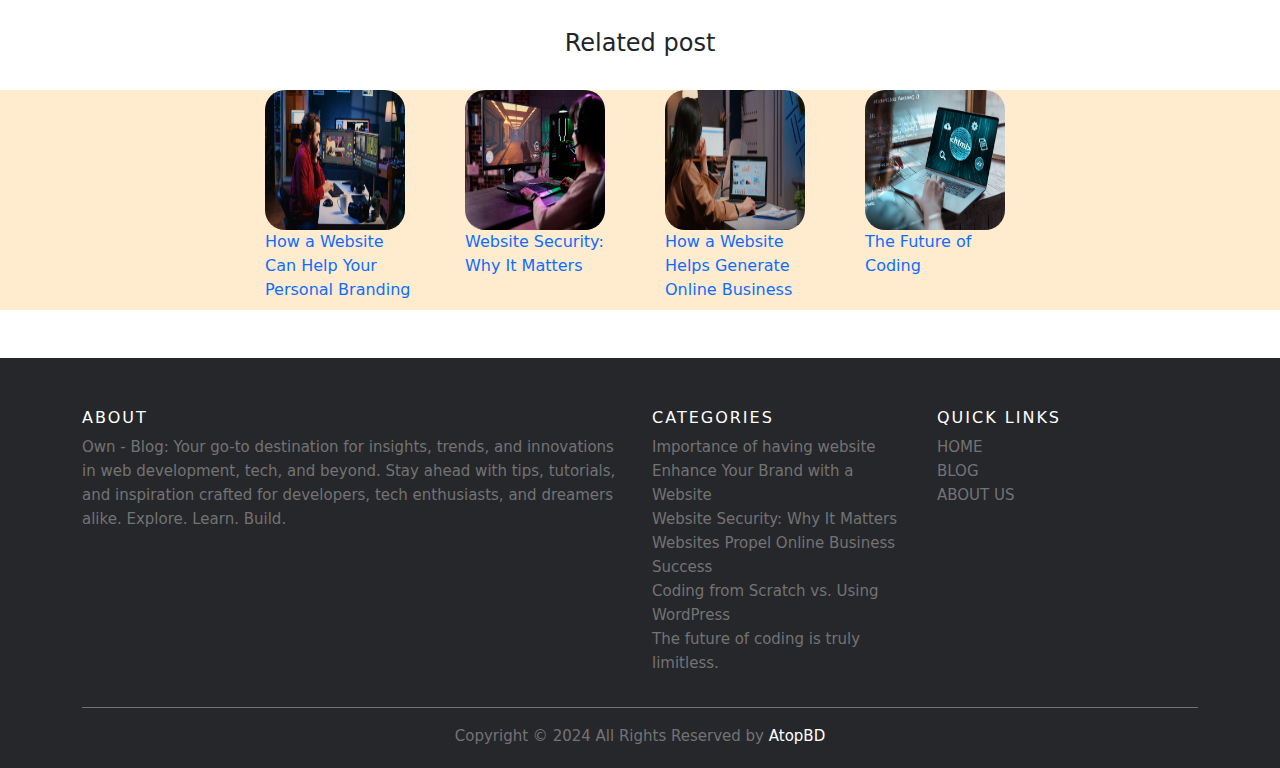
<file: blog2.html>
<!DOCTYPE html>
<html lang="en">
<head>
    <meta charset="UTF-8">
    <meta name="viewport" content="width=device-width, initial-scale=1.0">
    <title>Own-Blog Atopbd</title>
    <link href="https://cdn.jsdelivr.net/npm/bootstrap@5.3.3/dist/css/bootstrap.min.css" rel="stylesheet" integrity="sha384-QWTKZyjpPEjISv5WaRU9OFeRpok6YctnYmDr5pNlyT2bRjXh0JMhjY6hW+ALEwIH" crossorigin="anonymous">
    <link rel="stylesheet" href="style.css">
</head>
<body>
    <div class="navdiv">
        <header>
            <img class="logo" src="images/atopbd-01.png" alt="">
            <nav>
                  <ul class="navitems">
                      <li class="threea"><a class="threea" href="index.html"><b>HOME</b></a></li>
                      <li class="threea"><a class="threea" href="blog.html"><b>BLOG</b></a></li>
                      <li class="threea"><a  class="threea" href="about.html"><b>ABOUT US</b></a></li>
                  </ul>
            </nav>
          </header>
    </div>

            <br>
            <h3 style="text-align: center; font-size: 45px; color: rgb(41, 37, 32);">How a Website Can Help Your Personal Branding</h3>
            <br>
            <br>
    <section >
        
            <div>
                <p style="text-align: justify; font-size: 24px;">A website is a powerful tool for building and enhancing personal branding by showcasing your unique identity, expertise, and values to a global audience. It acts as your digital portfolio, offering a centralized platform to present your work, achievements, and personality in a way that reflects your professional image. With a website, you have complete control over your narrative, allowing you to <b>craft a consistent and compelling story that resonates with your target audience</b>. It enhances credibility by providing a professional, easily accessible space for potential clients, employers, or collaborators to learn about you.</p>
            </div>
                <br>
                <br>
                <center><img style="height: 450px; width: 600px; border-radius: 30px;" src="images/blog2 1.jpg" alt="">
                </center>
                <br>
                <p style="text-align: justify; font-size: 24px;"> Additionally, through features like blogs, testimonials, and multimedia, a website can highlight your skills, thought leadership, and accomplishments, positioning you as an authority in your field. By integrating social media and contact options, it fosters engagement and expands your network, making it an essential element for personal branding in the digital age.

                </p>  
                <br>
                <h2>Benefits of a Website for Personal Branding:</h2>
                <br>
                <br>
                 <div style="display: flex;">
                        <img style="height: 400px; width: 500px; border-radius: 30px; border: 1px solid black;" src="images/blog2 2.jpg" alt="">
                        <div style="margin-left: 15px;">
                            <p style="text-align: justify; font-size: 22px;"><b>Showcases Expertise and Work:</b>   
                                <br>
                            A portfolio section lets you display your skills, projects, and accomplishments in an organized and visually appealing manner.
                           </p>
                           <p></p>
                           <p style="text-align: justify; font-size: 22px;"><b>Personalized Storytelling:</b> <br>
                            Provides a platform to tell your story, share your values, and connect with your audience on a personal level.
                           </p>
                           <p></p>
                           <p style="text-align: justify; font-size: 22px;"><b>Authority Building:</b> <br>
                            Publishing blogs, articles, or case studies positions you as a thought leader and expert in your niche.
                           </p>
                        </div>
                 </div>
                 <br>
                    <br>
                        <div>
                            <p style="text-align: justify; font-size: 24px;"><b>Expands Reach:</b><br>
                                Increases visibility by making your brand accessible to a global audience, boosting opportunities for growth.
                            </p> 
                            <p></p>
                            <p style="text-align: justify; font-size: 24px;"><b>Consistency Across   Platforms:</b><br>
                                Acts as the central hub for all your online activities, creating a unified and professional brand image
                            </p> 
                            <p></p>
                            <p style="text-align: justify; font-size: 24px;"><b>SEO Benefits:</b><br>
                               E By optimizing your website for search engines, you can attract a broader audience looking for your expertise or services.
                            </p> 
                             <br>
                        </div>

                 <div style="display: flex;">
                    
                    <div >
                        <p style="text-align: justify; font-size: 22px;"><b>Enhances Credibility:</b>   
                            <br>
                            A professional website reflects reliability and demonstrates your commitment to your craft or profession.
                       </p>
                       <p></p>
                       <p style="text-align: justify; font-size: 22px;"><b>Networking Opportunities:
                        </b> <br>Encourages collaboration by offering clear contact options and links to your social media profiles.
                       </p>
                       <p></p>
                       <p style="text-align: justify; font-size: 22px;"><b>Control Over Online Presence:</b> <br>
                        Unlike social media, your website gives you full control over your content, design, and how your personal brand is perceived.
                       </p>
                    </div>
                    <img style="height: 400px; width: 500px; border-radius: 30px;margin-left: 15px;" src="images/blog2 3.jpg" alt="">
             </div>
                <br>
                <br>


              <div style="margin-left:100px ; margin-right:100px ;" >
                   

                    <center>
                        <p style="text-align: justify; font-size: 24px;"><b>A well-crafted website is more than just an online presence; it’s a dynamic representation of who you </b></p>
                        <p style=" font-size: 24px;"><b>are and what you offer, making it a cornerstone of successful personal branding.</b></p>
                    </center>
                     
                    <br>
                    <br>
                    <center><div class="oursitediv" ><a style="text-decoration: none;" target="_blank" href="https://atopbd.github.io/Atopbd/"><span class="oursitespan">Looking for a partner who values your goals? Visit our website and discover what we can achieve together.</span> 

                       </a></div></center>
                        <br>
                   <center><a style="text-decoration: none; color: black;" target="_blank" href="https://atopbd.github.io/Atopbd/"><button class="btn"> Click here
                </button>
           </a> </center>  
             </div>





    </section>
    <br>
    <br>
    <center><h4>Related post</h4></center><br>
    <div class="downdiv">
        
       <a style="text-decoration: none;" href=""><div class="downitem">
        <img style="height: 140px; width: 140px; border-radius: 20px;" src="images/editor.jpg" alt="">
        <p>How a Website Can Help Your Personal Branding
        </p>
      </div></a>
      <a href=""><div class="downitem">
        <img style="height: 140px; width: 140px; border-radius: 20px;" src="images/gamer.jpg" alt="">
        <p>Website Security: Why It Matters</p>
      </div></a>
      <a href=""><div class="downitem">
        <img style="height: 140px; width: 140px; border-radius: 20px;" src="images/marketer.jpg" alt="">
        <p>How a Website Helps Generate Online Business
        </p>
      </div></a>
      <a href=""><div class="downitem">
        <img style="height: 140px; width: 140px; border-radius: 20px;" src="images/developer.jpg" alt="">
        <p>The Future of Coding</p>
      </div></a>
      


    </div>
   <br>
   <br>
      
   <footer class="site-footer">
       <div class="container">
         <div class="row">
           <div class="col-sm-12 col-md-6">
             <h6>About</h6>
             <p class="text-justify">Own - Blog: Your go-to destination for insights, trends, and innovations in web development, tech, and beyond. Stay ahead with tips, tutorials, and inspiration crafted for developers, tech enthusiasts, and dreamers alike. Explore. Learn. Build.</p>
           </div>
   
           <div class="col-xs-6 col-md-3">
             <h6>Categories</h6>
             <ul class="footer-links">
              
              <li><a href="blog1.html">Importance of having website</a></li>
              <li><a href="blog2.html">Enhance Your Brand with a Website</a></li>
              <li><a href="blog3.html">Website Security: Why It Matters
              </a></li>
              <li><a href="blog4.html">Websites Propel Online Business Success
              </a></li>
              <li><a href="blog5.html">Coding from Scratch vs. Using WordPress
              </a></li>
              <li><a href="blog6.html">The future of coding is truly limitless.
  
              </a></li>
            </ul>
           </div>
   
           <div class="col-xs-6 col-md-3">
             <h6>Quick Links</h6>
             <ul class="footer-links">
               <li><a href="index.html">HOME</a></li>
               <li><a href="blog.html">BLOG</a></li>
               <li><a href="about.html">ABOUT US</a></li>
               
             </ul>
           </div>
         </div>
         <hr>
       </div>
       <div class="container">
         <div class="row">
           <center>
           <div class="col-md-8 col-sm-6 col-xs-12">
             <p class="copyright-text">Copyright &copy; 2024 All Rights Reserved by 
              <a target="_blank" style="color: white;" href="https://atopbd.github.io/Atopbd/">AtopBD</a>
             </p>
           </div>
         </center>
   
           
         </div>
       </div>
   </footer>
</body>
</file>
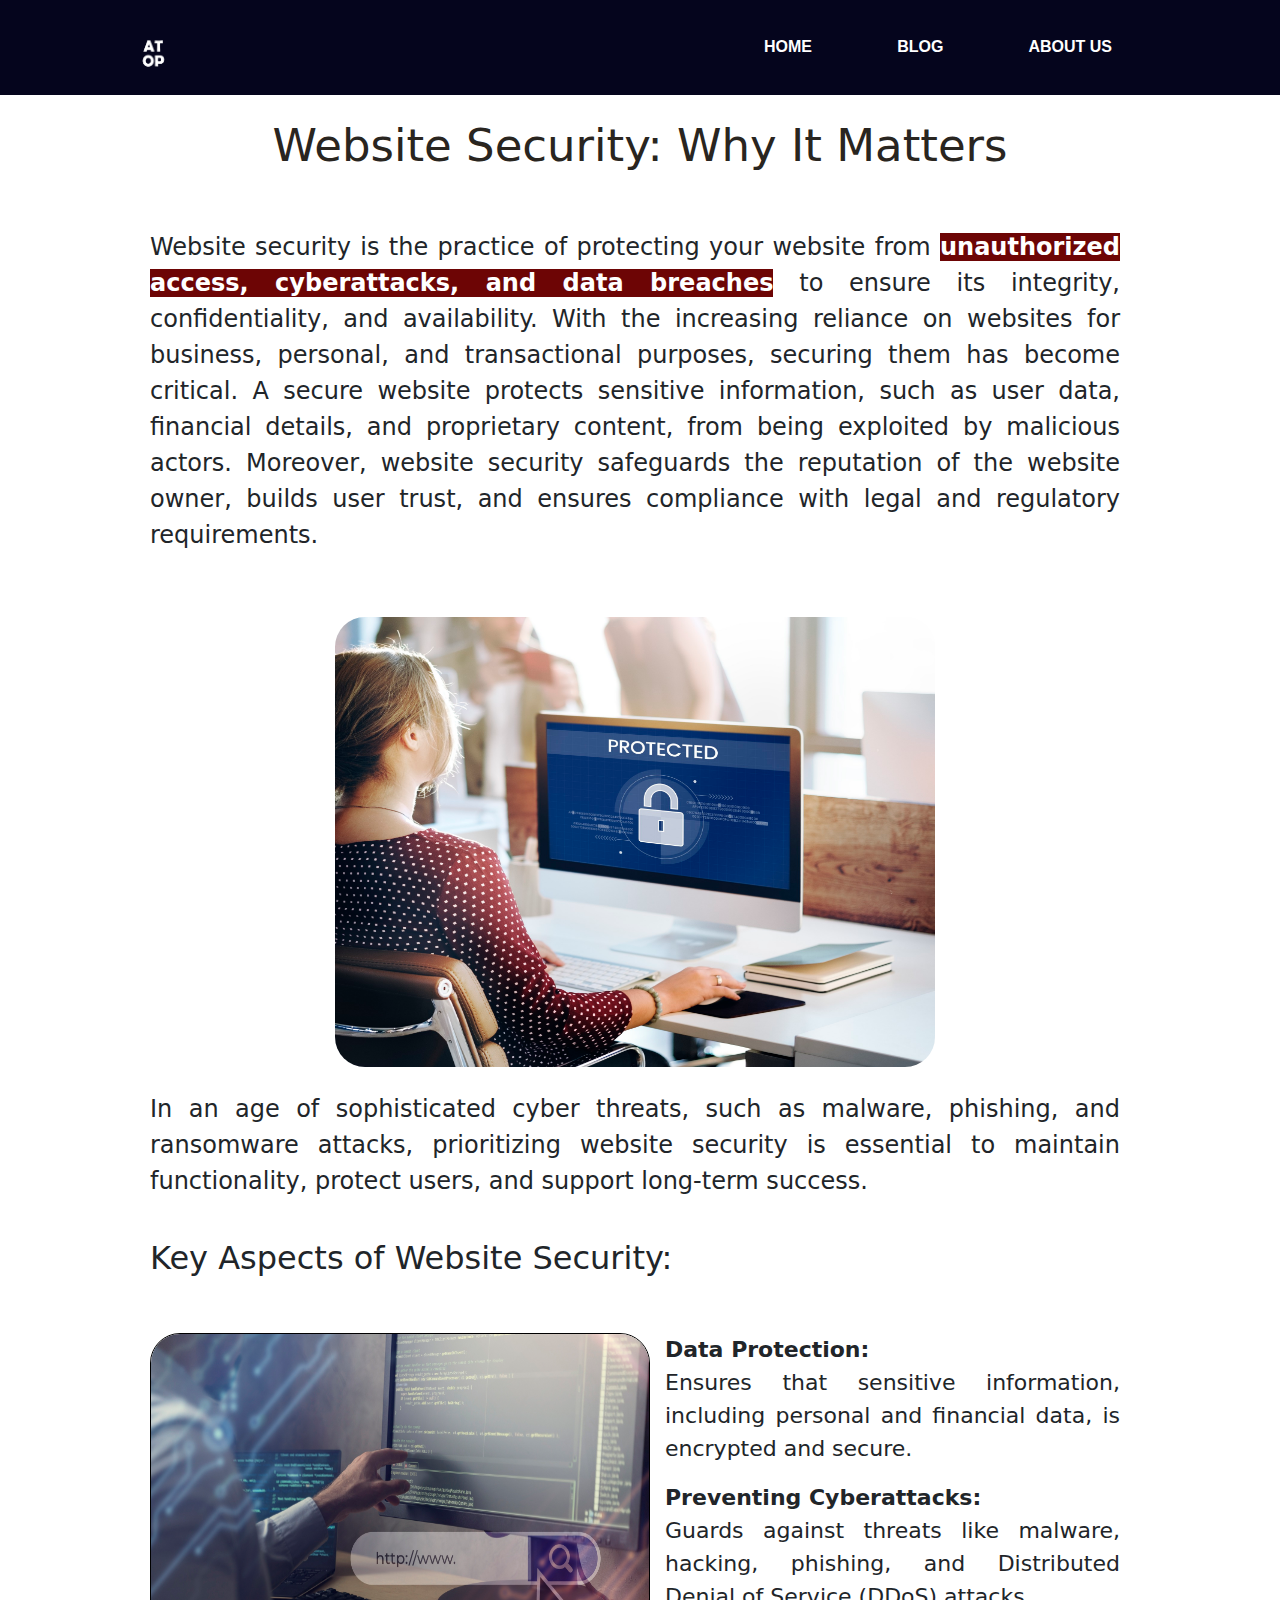
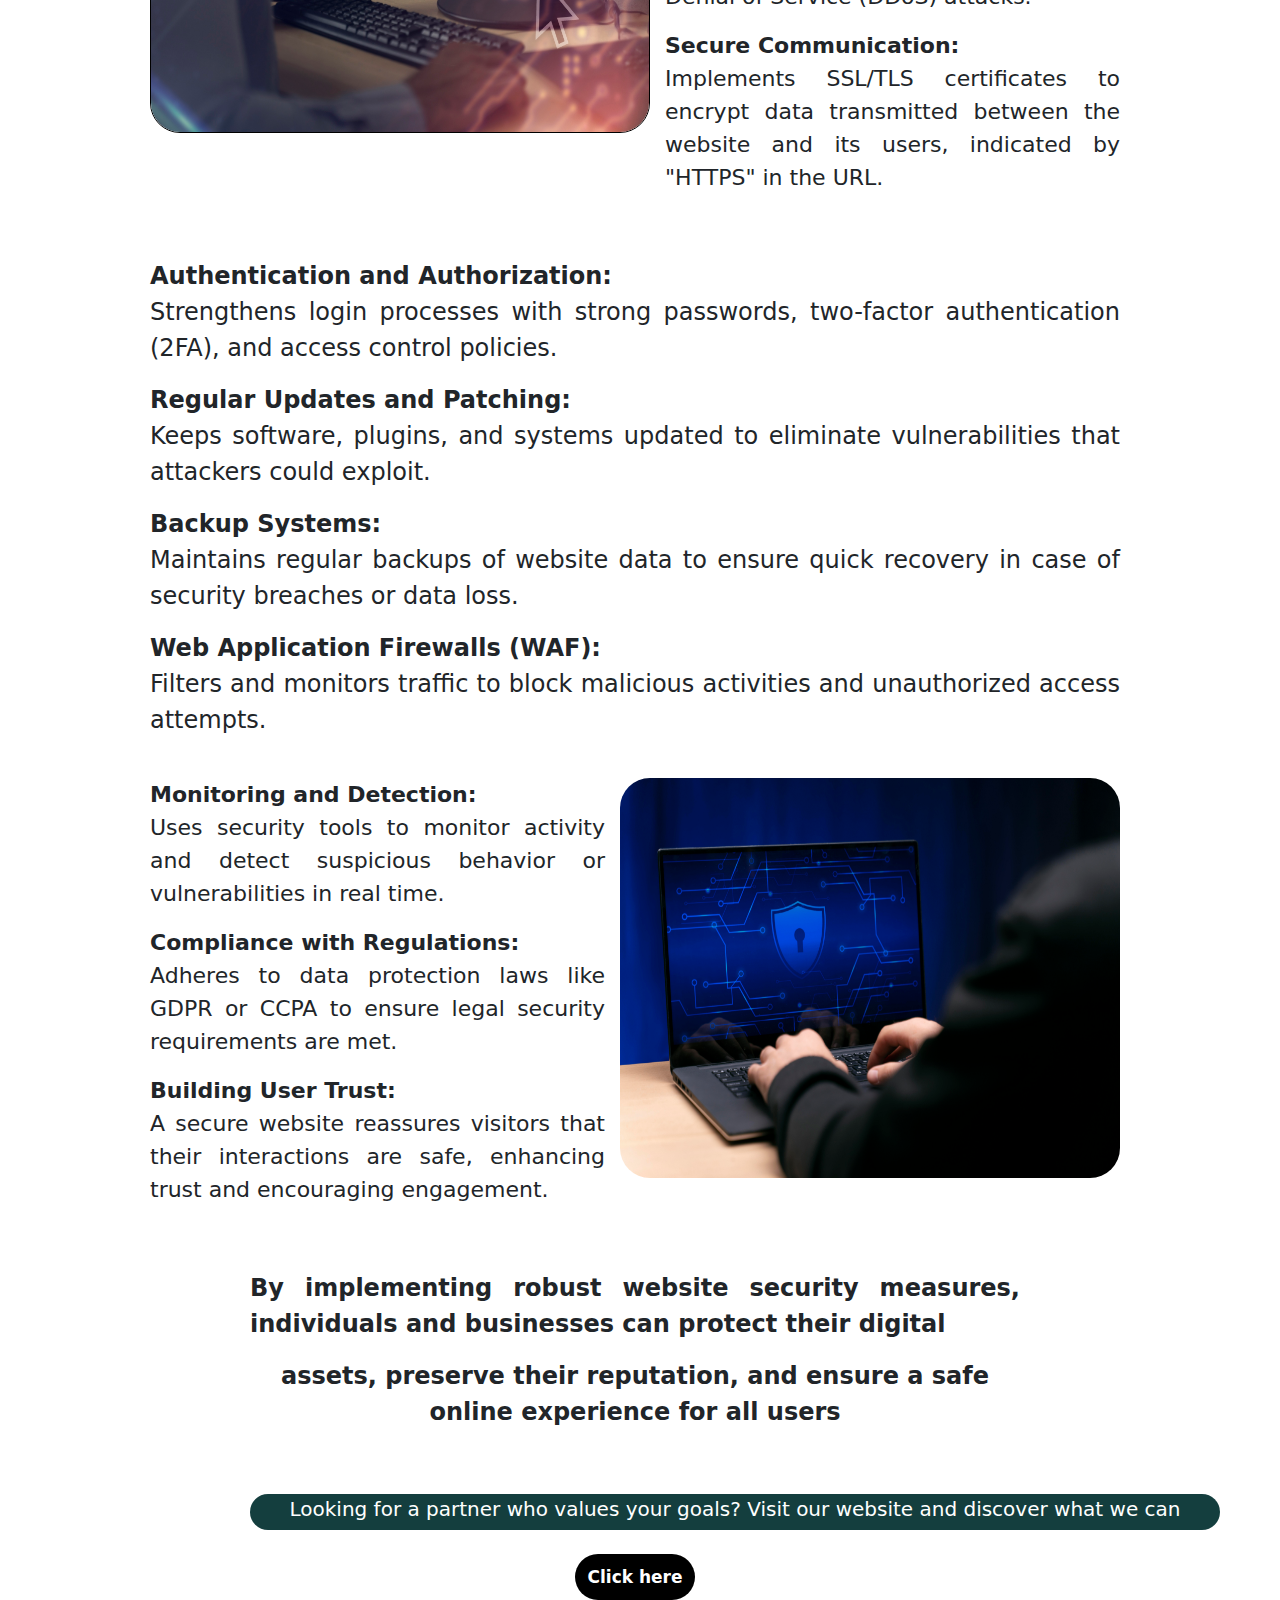
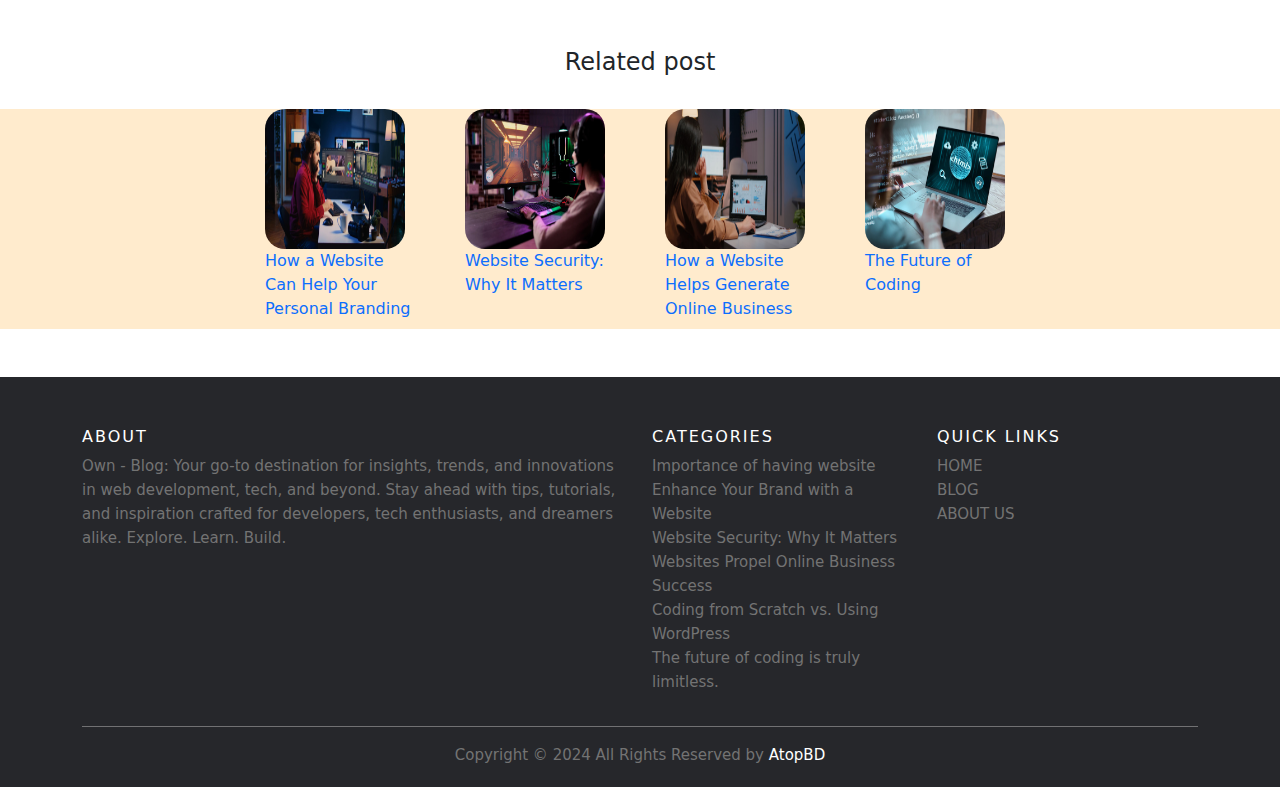
<file: blog3.html>
<!DOCTYPE html>
<html lang="en">
<head>
    <meta charset="UTF-8">
    <meta name="viewport" content="width=device-width, initial-scale=1.0">
    <title>Own-Blog Atopbd</title>
    <link href="https://cdn.jsdelivr.net/npm/bootstrap@5.3.3/dist/css/bootstrap.min.css" rel="stylesheet" integrity="sha384-QWTKZyjpPEjISv5WaRU9OFeRpok6YctnYmDr5pNlyT2bRjXh0JMhjY6hW+ALEwIH" crossorigin="anonymous">
    <link rel="stylesheet" href="style.css">
</head>
<body>
    <div class="navdiv">
        <header>
            <img class="logo" src="images/atopbd-01.png" alt="">
            <nav>
                  <ul class="navitems">
                      <li class="threea"><a class="threea" href="index.html"><b>HOME</b></a></li>
                      <li class="threea"><a class="threea" href="blog.html"><b>BLOG</b></a></li>
                      <li class="threea"><a  class="threea" href="about.html"><b>ABOUT US</b></a></li>
                  </ul>
            </nav>
          </header>
    </div>

            <br>
            <h3 style="text-align: center; font-size: 45px; color: rgb(41, 37, 32);">Website Security: Why It Matters</h3>
            <br>
            <br>
    <section >
        
            <div>
                <p style="text-align: justify; font-size: 24px;">Website security is the practice of protecting your website from <a style="text-decoration: none;" target="_blank" href="#"><span style="color: rgb(255, 255, 255); background-color:rgb(109, 5, 5); font-weight: bold;">unauthorized access, cyberattacks, and data breaches</span></a> to ensure its integrity, confidentiality, and availability. With the increasing reliance on websites for business, personal, and transactional purposes, securing them has become critical. A secure website protects sensitive information, such as user data, financial details, and proprietary content, from being exploited by malicious actors. Moreover, website security safeguards the reputation of the website owner, builds user trust, and ensures compliance with legal and regulatory requirements.</p>

          </div>
          <br>
          <br>
          <center><img style="height: 450px; width: 600px; border-radius: 30px;" src="images/blog3 1.jpg" alt="">
          </center>
          <br>
          <p style="text-align: justify; font-size: 24px;"> In an age of sophisticated cyber threats, such as malware, phishing, and ransomware attacks, prioritizing website security is essential to maintain functionality, protect users, and support long-term success.

          </p>  
          <br>
          <h2>Key Aspects of Website Security:</h2>
          <br>
              <br>
                 <div style="display: flex;">
                        <img style="height: 400px; width: 500px; border-radius: 30px; border: 1px solid black;" src="images/blog3 2.jpg">
                        <div style="margin-left: 15px;">
                            <p style="text-align: justify; font-size: 22px;"><b>Data Protection:</b>   
                                <br>
                                Ensures that sensitive information, including personal and financial data, is encrypted and secure.
                           </p>
                           <p></p>
                           <p style="text-align: justify; font-size: 22px;"><b>Preventing Cyberattacks:</b> <br>
                            Guards against threats like malware, hacking, phishing, and Distributed Denial of Service (DDoS) attacks.
                           </p>
                           <p></p>
                           <p style="text-align: justify; font-size: 22px;"><b>Secure Communication:</b> <br>
                            Implements SSL/TLS certificates to encrypt data transmitted between the website and its users, indicated by "HTTPS" in the URL.
                           </p>
                        </div>
                 </div>
                 <br>
                    <br>
                        <div>
                            <p style="text-align: justify; font-size: 24px;"><b>Authentication and Authorization:</b><br>
                                Strengthens login processes with strong passwords, two-factor authentication (2FA), and access control policies.

                            </p> 
                            <p></p>
                            <p style="text-align: justify; font-size: 24px;"><b>Regular Updates and Patching:</b><br>
                                Keeps software, plugins, and systems updated to eliminate vulnerabilities that attackers could exploit.
                            </p> 
                            <p></p>
                            <p style="text-align: justify; font-size: 24px;"><b>Backup Systems:</b><br>
                                Maintains regular backups of website data to ensure quick recovery in case of security breaches or data loss.
                            </p> 
                             <p></p>
                             <p style="text-align: justify; font-size: 24px;"><b>Web Application Firewalls (WAF):</b><br>
                                Filters and monitors traffic to block malicious activities and unauthorized access attempts.
                            </p> 
                        </div>
                        <br>


                 <div style="display: flex;">
                    
                    <div >
                        <p style="text-align: justify; font-size: 22px;"><b>Monitoring and Detection:</b>   
                            <br>
                            Uses security tools to monitor activity and detect suspicious behavior or vulnerabilities in real time.
                       </p>
                       <p></p>
                       <p style="text-align: justify; font-size: 22px;"><b>Compliance with Regulations:
                        </b> <br> Adheres to data protection laws like GDPR or CCPA to ensure legal security requirements are met.
                       </p>
                       <p></p>
                       <p style="text-align: justify; font-size: 22px;"><b>Building User Trust:</b> <br>
                        A secure website reassures visitors that their interactions are safe, enhancing trust and encouraging engagement.
                       </p>
                    </div>
                    <img style="height: 400px; width: 500px; border-radius: 30px;margin-left: 15px;" src="images/blog3 3.jpg" alt="">
             </div>
                <br>
                <br>


              <div style="margin-left:100px ; margin-right:100px ;" >
                   

                    <center>
                        <p style="text-align: justify; font-size: 24px;"><b>By implementing robust website security measures, individuals and businesses can protect their digital </b></p>
                        <p style="font-size: 24px;"><b>assets, preserve their reputation, and ensure a safe online experience for all users</b></p>
                    </center>
                     
                    <br>
                    <br>
                    <center><div class="oursitediv" ><a style="text-decoration: none;" target="_blank" href="https://atopbd.github.io/Atopbd/"><span class="oursitespan">Looking for a partner who values your goals? Visit our website and discover what we can achieve together.</span> 

                       </a></div></center>
                        <br>
                   <center><a style="text-decoration: none; color: black;" target="_blank" href="https://atopbd.github.io/Atopbd/"><button class="btn"> Click here
                </button>
           </a> </center>  
             </div>





    </section>
    <br>
    <br>
    <center><h4>Related post</h4></center><br>
    <div class="downdiv">
        
       <a style="text-decoration: none;" href=""><div class="downitem">
        <img style="height: 140px; width: 140px; border-radius: 20px;" src="images/editor.jpg" alt="">
        <p>How a Website Can Help Your Personal Branding
        </p>
      </div></a>
      <a href=""><div class="downitem">
        <img style="height: 140px; width: 140px; border-radius: 20px;" src="images/gamer.jpg" alt="">
        <p>Website Security: Why It Matters</p>
      </div></a>
      <a href=""><div class="downitem">
        <img style="height: 140px; width: 140px; border-radius: 20px;" src="images/marketer.jpg" alt="">
        <p>How a Website Helps Generate Online Business
        </p>
      </div></a>
      <a href=""><div class="downitem">
        <img style="height: 140px; width: 140px; border-radius: 20px;" src="images/developer.jpg" alt="">
        <p>The Future of Coding</p>
      </div></a>
      


    </div>
   <br>
   <br>
      
   <footer class="site-footer">
       <div class="container">
         <div class="row">
           <div class="col-sm-12 col-md-6">
             <h6>About</h6>
             <p class="text-justify">Own - Blog: Your go-to destination for insights, trends, and innovations in web development, tech, and beyond. Stay ahead with tips, tutorials, and inspiration crafted for developers, tech enthusiasts, and dreamers alike. Explore. Learn. Build.</p>
           </div>
   
           <div class="col-xs-6 col-md-3">
             <h6>Categories</h6>
             <ul class="footer-links">
              
                <li><a href="blog1.html">Importance of having website</a></li>
                <li><a href="blog2.html">Enhance Your Brand with a Website</a></li>
                <li><a href="blog3.html">Website Security: Why It Matters
                </a></li>
                <li><a href="blog4.html">Websites Propel Online Business Success
                </a></li>
                <li><a href="blog5.html">Coding from Scratch vs. Using WordPress
                </a></li>
                <li><a href="blog6.html">The future of coding is truly limitless.
    
                </a></li>
               </ul>
           </div>
   
           <div class="col-xs-6 col-md-3">
             <h6>Quick Links</h6>
             <ul class="footer-links">
               <li><a href="index.html">HOME</a></li>
               <li><a href="blog.html">BLOG</a></li>
               <li><a href="about.html">ABOUT US</a></li>
               
             </ul>
           </div>
         </div>
         <hr>
       </div>
       <div class="container">
         <div class="row">
           <center>
           <div class="col-md-8 col-sm-6 col-xs-12">
             <p class="copyright-text">Copyright &copy; 2024 All Rights Reserved by 
              <a target="_blank" style="color: white;" href="https://atopbd.github.io/Atopbd/">AtopBD</a>
             </p>
           </div>
         </center>
   
           
         </div>
       </div>
   </footer>
</body>
</file>
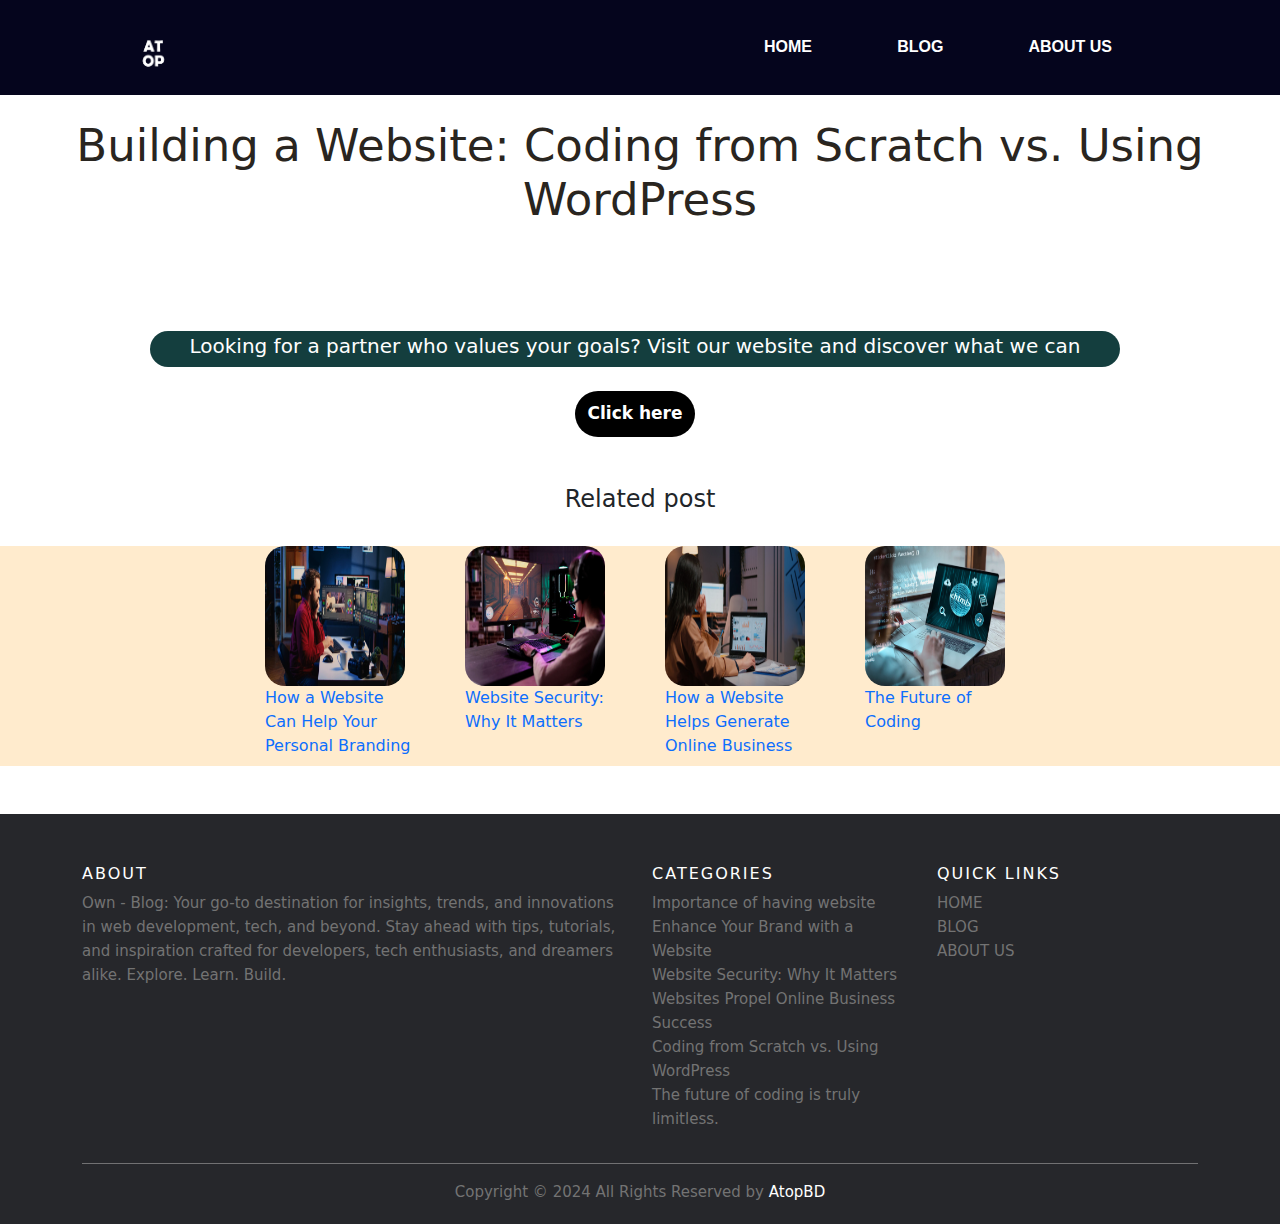
<file: blog5.html>
<!DOCTYPE html>
<html lang="en">
<head>
    <meta charset="UTF-8">
    <meta name="viewport" content="width=device-width, initial-scale=1.0">
    <title>Own-Blog Atopbd</title>
    <link href="https://cdn.jsdelivr.net/npm/bootstrap@5.3.3/dist/css/bootstrap.min.css" rel="stylesheet" integrity="sha384-QWTKZyjpPEjISv5WaRU9OFeRpok6YctnYmDr5pNlyT2bRjXh0JMhjY6hW+ALEwIH" crossorigin="anonymous">
    <link rel="stylesheet" href="style.css">
</head>
<body>
    <div class="navdiv">
        <header>
            <img class="logo" src="images/atopbd-01.png" alt="">
            <nav>
                  <ul class="navitems">
                      <li class="threea"><a class="threea" href="index.html"><b>HOME</b></a></li>
                      <li class="threea"><a class="threea" href="blog.html"><b>BLOG</b></a></li>
                      <li class="threea"><a  class="threea" href="about.html"><b>ABOUT US</b></a></li>
                  </ul>
            </nav>
          </header>
    </div>

            <br>
            <h3 style="text-align: center; font-size: 45px; color: rgb(41, 37, 32);">Building a Website: Coding from Scratch vs. Using WordPress</h3>
            <br>
            <br>
    <section >
        
            

                     
                    <br>
                    <br>
                    <center><div class="oursitediv" ><a style="text-decoration: none;" target="_blank" href="https://atopbd.github.io/Atopbd/"><span class="oursitespan">Looking for a partner who values your goals? Visit our website and discover what we can achieve together.</span> 

                       </a></div></center>
                        <br>
                   <center><a style="text-decoration: none; color: black;" target="_blank" href="https://atopbd.github.io/Atopbd/"><button class="btn"> Click here
                </button>
           </a> </center>  
             </div>





    </section>
    <br>
    <br>
    <center><h4>Related post</h4></center><br>
    <div class="downdiv">
        
       <a style="text-decoration: none;" href=""><div class="downitem">
        <img style="height: 140px; width: 140px; border-radius: 20px;" src="images/editor.jpg" alt="">
        <p>How a Website Can Help Your Personal Branding
        </p>
      </div></a>
      <a href=""><div class="downitem">
        <img style="height: 140px; width: 140px; border-radius: 20px;" src="images/gamer.jpg" alt="">
        <p>Website Security: Why It Matters</p>
      </div></a>
      <a href=""><div class="downitem">
        <img style="height: 140px; width: 140px; border-radius: 20px;" src="images/marketer.jpg" alt="">
        <p>How a Website Helps Generate Online Business
        </p>
      </div></a>
      <a href=""><div class="downitem">
        <img style="height: 140px; width: 140px; border-radius: 20px;" src="images/developer.jpg" alt="">
        <p>The Future of Coding</p>
      </div></a>
      


    </div>
   <br>
   <br>
      
   <footer class="site-footer">
       <div class="container">
         <div class="row">
           <div class="col-sm-12 col-md-6">
             <h6>About</h6>
             <p class="text-justify">Own - Blog: Your go-to destination for insights, trends, and innovations in web development, tech, and beyond. Stay ahead with tips, tutorials, and inspiration crafted for developers, tech enthusiasts, and dreamers alike. Explore. Learn. Build.</p>
           </div>
   
           <div class="col-xs-6 col-md-3">
             <h6>Categories</h6>
             <ul class="footer-links">
              
              <li><a href="blog1.html">Importance of having website</a></li>
              <li><a href="blog2.html">Enhance Your Brand with a Website</a></li>
              <li><a href="blog3.html">Website Security: Why It Matters
              </a></li>
              <li><a href="blog4.html">Websites Propel Online Business Success
              </a></li>
              <li><a href="blog5.html">Coding from Scratch vs. Using WordPress
              </a></li>
              <li><a href="blog6.html">The future of coding is truly limitless.
  
              </a></li>
            </ul>
           </div>
   
           <div class="col-xs-6 col-md-3">
             <h6>Quick Links</h6>
             <ul class="footer-links">
               <li><a href="index.html">HOME</a></li>
               <li><a href="blog.html">BLOG</a></li>
               <li><a href="about.html">ABOUT US</a></li>
               
             </ul>
           </div>
         </div>
         <hr>
       </div>
       <div class="container">
         <div class="row">
           <center>
           <div class="col-md-8 col-sm-6 col-xs-12">
             <p class="copyright-text">Copyright &copy; 2024 All Rights Reserved by 
              <a target="_blank" style="color: white;" href="https://atopbd.github.io/Atopbd/">AtopBD</a>
             </p>
           </div>
         </center>
   
           
         </div>
       </div>
   </footer>
</body>
</file>
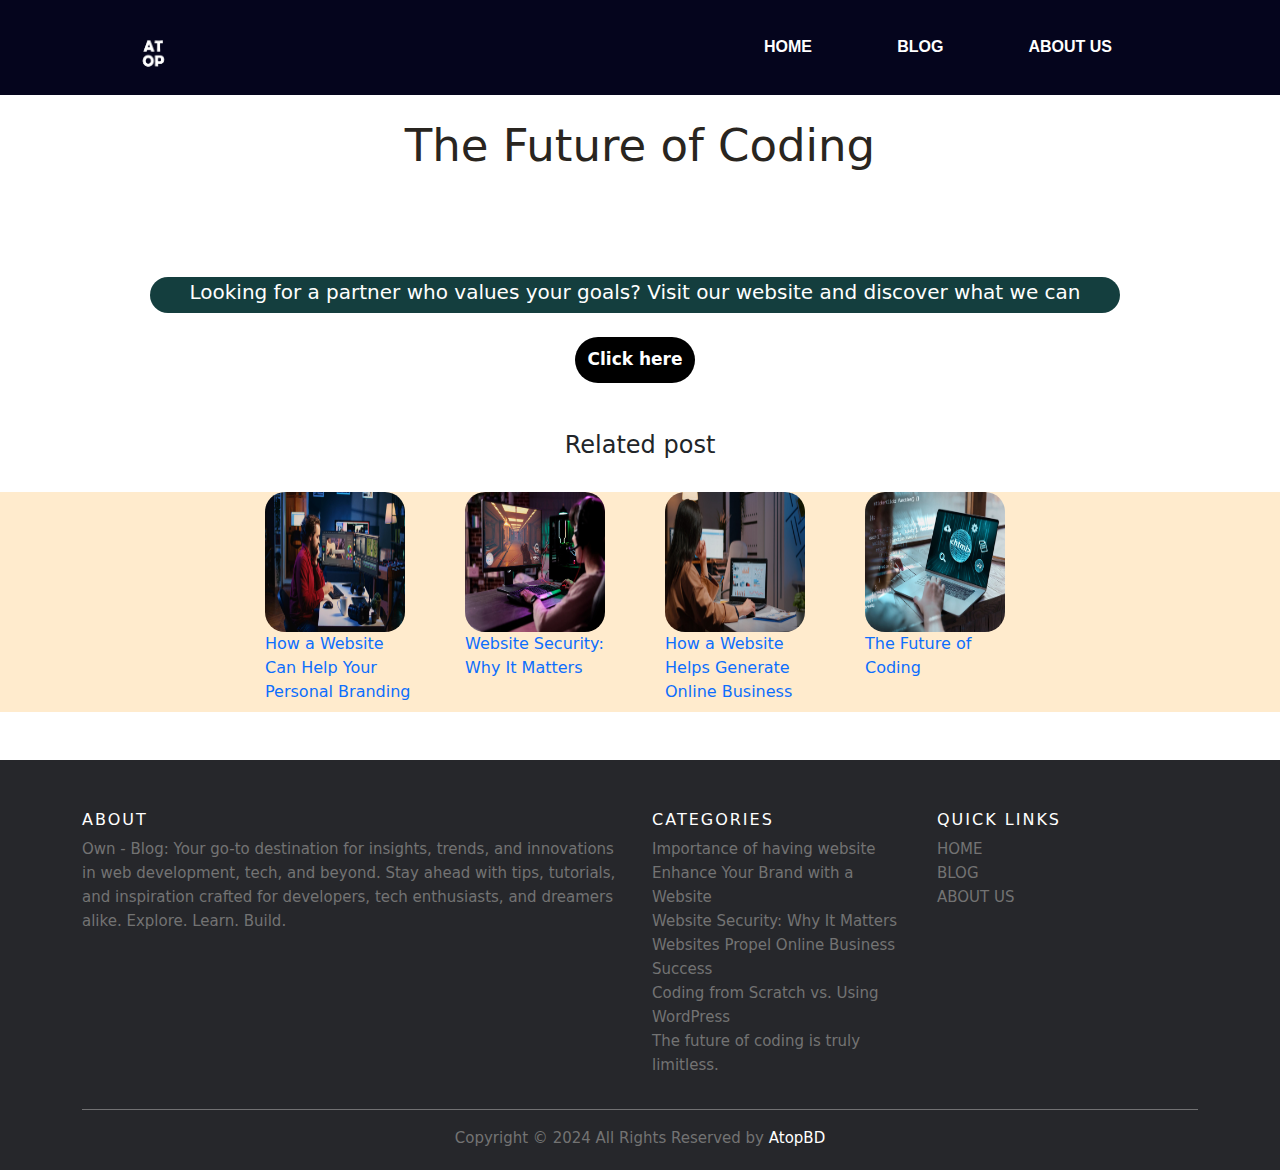
<file: blog6.html>
<!DOCTYPE html>
<html lang="en">
<head>
    <meta charset="UTF-8">
    <meta name="viewport" content="width=device-width, initial-scale=1.0">
    <title>Own-Blog Atopbd</title>
    <link href="https://cdn.jsdelivr.net/npm/bootstrap@5.3.3/dist/css/bootstrap.min.css" rel="stylesheet" integrity="sha384-QWTKZyjpPEjISv5WaRU9OFeRpok6YctnYmDr5pNlyT2bRjXh0JMhjY6hW+ALEwIH" crossorigin="anonymous">
    <link rel="stylesheet" href="style.css">
</head>
<body>
    <div class="navdiv">
        <header>
            <img class="logo" src="images/atopbd-01.png" alt="">
            <nav>
                  <ul class="navitems">
                      <li class="threea"><a class="threea" href="index.html"><b>HOME</b></a></li>
                      <li class="threea"><a class="threea" href="blog.html"><b>BLOG</b></a></li>
                      <li class="threea"><a  class="threea" href="about.html"><b>ABOUT US</b></a></li>
                  </ul>
            </nav>
          </header>
    </div>

            <br>
            <h3 style="text-align: center; font-size: 45px; color: rgb(41, 37, 32);">The Future of Coding</h3>
            <br>
            <br>
    <section >
        
            

                     
                    <br>
                    <br>
                    <center><div class="oursitediv" ><a style="text-decoration: none;" target="_blank" href="https://atopbd.github.io/Atopbd/"><span class="oursitespan">Looking for a partner who values your goals? Visit our website and discover what we can achieve together.</span> 

                       </a></div></center>
                        <br>
                   <center><a style="text-decoration: none; color: black;" target="_blank" href="https://atopbd.github.io/Atopbd/"><button class="btn"> Click here
                </button>
           </a> </center>  
             </div>





    </section>
    <br>
    <br>
    <center><h4>Related post</h4></center><br>
    <div class="downdiv">
        
       <a style="text-decoration: none;" href=""><div class="downitem">
        <img style="height: 140px; width: 140px; border-radius: 20px;" src="images/editor.jpg" alt="">
        <p>How a Website Can Help Your Personal Branding
        </p>
      </div></a>
      <a href=""><div class="downitem">
        <img style="height: 140px; width: 140px; border-radius: 20px;" src="images/gamer.jpg" alt="">
        <p>Website Security: Why It Matters</p>
      </div></a>
      <a href=""><div class="downitem">
        <img style="height: 140px; width: 140px; border-radius: 20px;" src="images/marketer.jpg" alt="">
        <p>How a Website Helps Generate Online Business
        </p>
      </div></a>
      <a href=""><div class="downitem">
        <img style="height: 140px; width: 140px; border-radius: 20px;" src="images/developer.jpg" alt="">
        <p>The Future of Coding</p>
      </div></a>
      


    </div>
   <br>
   <br>
      
   <footer class="site-footer">
       <div class="container">
         <div class="row">
           <div class="col-sm-12 col-md-6">
             <h6>About</h6>
             <p class="text-justify">Own - Blog: Your go-to destination for insights, trends, and innovations in web development, tech, and beyond. Stay ahead with tips, tutorials, and inspiration crafted for developers, tech enthusiasts, and dreamers alike. Explore. Learn. Build.</p>
           </div>
   
           <div class="col-xs-6 col-md-3">
             <h6>Categories</h6>
             <ul class="footer-links">
              
              <li><a href="blog1.html">Importance of having website</a></li>
              <li><a href="blog2.html">Enhance Your Brand with a Website</a></li>
              <li><a href="blog3.html">Website Security: Why It Matters
              </a></li>
              <li><a href="blog4.html">Websites Propel Online Business Success
              </a></li>
              <li><a href="blog5.html">Coding from Scratch vs. Using WordPress
              </a></li>
              <li><a href="blog6.html">The future of coding is truly limitless.
  
              </a></li>
            </ul>
           </div>
   
           <div class="col-xs-6 col-md-3">
             <h6>Quick Links</h6>
             <ul class="footer-links">
               <li><a href="index.html">HOME</a></li>
               <li><a href="blog.html">BLOG</a></li>
               <li><a href="about.html">ABOUT US</a></li>
               
             </ul>
           </div>
         </div>
         <hr>
       </div>
       <div class="container">
         <div class="row">
           <center>
           <div class="col-md-8 col-sm-6 col-xs-12">
             <p class="copyright-text">Copyright &copy; 2024 All Rights Reserved by 
              <a target="_blank" style="color: white;" href="https://atopbd.github.io/Atopbd/">AtopBD</a>
             </p>
           </div>
         </center>
   
           
         </div>
       </div>
   </footer>
</body>
</file>
<file: style.css>
*{
    box-sizing: border-box;
    margin: 0;
    padding: 0;
   
}

@import url('https://fonts.googleapis.com/css2?family=Figtree:ital,wght@0,300..900;1,300..900&family=Montserrat:ital,wght@0,100..900;1,100..900&display=swap');
@import url('https://fonts.googleapis.com/css2?family=Alata&family=Inter:opsz,wght@14..32,100..900&family=Lexend:wght@100..900&display=swap');

.navdiv{
    background-color: #05051d;
    height: 95px;
}
.threea {
font-family: "Montserrat", sans-serif;
font-weight: 500;
font-size: 16px;
color: rgb(255, 255, 255);
text-decoration: none;

}
header{
    display: flex;
    
    justify-content: space-between;
    align-items: center;
    padding: 30px 10%;

}
.logo{
    cursor: pointer;
}
.navitems{
   list-style: none;
}
.navitems .threea{
    display: inline-block;
    padding: 0px 20px;
    transition: all 0.3s ease 0s;
    align-items: center;


}
.navitems .threea :hover{
    color: rgb(236, 178, 178);
    border-radius: 50px;
}
.nr{
    padding: 9px 25px ;
    background-color: rgba(0, 136, 169, 1);
    border-radius: 50px;
    

}
.nr:hover{
    background-color: rgba(0, 136, 169, 1);
}
.logo{
    height: 50px;
    width: 50px;
}
a{
    text-decoration: none;
}
.blogit{
   width: 400px;
   margin-left: 15px;
   margin-right: 15px;
   height: 550px;
}
.blogimg{
    width: 400px;
    height: 260px;
    border: 2px solid white;
    border-radius: 15px;
}

.blogbtn{
    height: 40px;
    width: 300px;
    background-color: black;
    color: white;
    border: 1px solid black;
    border-radius: 20px;
    font-size:18px;
}

.blogbtn:hover{
    height: 44px;
    width: 308px;
    background-color: white;
    color: black;
    transition: 0.3s  ;                  
}

section{
    margin-left: 150px;
    margin-right: 160px;
}

.downdiv{
    height: 220px;
    width: 100%;
    background-color: blanchedalmond;
    display: flex;
    justify-content: center;
    justify-items: center;
}

.downitem{
    height: 150px;
    width: 150px;
    margin-left:25px ;
    margin-right:25px ;
}


/** footer section **/

.site-footer
{
  background-color:#26272b;
  padding:45px 0 20px;
  font-size:15px;
  line-height:24px;
  color:#737373;
}

.site-footer hr
{
  border-top-color:#bbb;
  opacity:0.5
}
.site-footer hr.small
{
  margin:20px 0
}
.site-footer h6
{
  color:#fff;
  font-size:16px;
  text-transform:uppercase;
  margin-top:5px;
  letter-spacing:2px
}
.site-footer a
{
  color:#737373;
}
.site-footer a:hover
{
  color:#3366cc;
  text-decoration:none;
}
.footer-links
{
  padding-left:0;
  list-style:none
}
.footer-links li
{
  display:block
}
.footer-links a
{
  color:#737373
}
.footer-links a:active,.footer-links a:focus,.footer-links a:hover
{
  color:#3366cc;
  text-decoration:none;
}
.footer-links.inline li
{
  display:inline-block
}
.site-footer .social-icons
{
  text-align:right
}
.site-footer .social-icons a
{
  width:40px;
  height:40px;
  line-height:40px;
  margin-left:6px;
  margin-right:0;
  border-radius:100%;
  background-color:#33353d
}
.copyright-text
{
  margin:0
}
@media (max-width:991px)
{
  .site-footer [class^=col-]
  {
    margin-bottom:30px
  }
}
@media (max-width:767px)
{
  .site-footer
  {
    padding-bottom:0
  }
  .site-footer .copyright-text,.site-footer .social-icons
  {
    text-align:center
  }
}
.social-icons
{
  padding-left:0;
  margin-bottom:0;
  list-style:none
}
.social-icons li
{
  display:inline-block;
  margin-bottom:4px
}
.social-icons li.title
{
  margin-right:15px;
  text-transform:uppercase;
  color:#96a2b2;
  font-weight:700;
  font-size:13px
}
.social-icons a{
  background-color:#eceeef;
  color:#818a91;
  font-size:16px;
  display:inline-block;
  line-height:44px;
  width:44px;
  height:44px;
  text-align:center;
  margin-right:8px;
  border-radius:100%;
  -webkit-transition:all .2s linear;
  -o-transition:all .2s linear;
  transition:all .2s linear
}
.social-icons a:active,.social-icons a:focus,.social-icons a:hover
{
  color:#fff;
  background-color:#29aafe
}
.social-icons.size-sm a
{
  line-height:34px;
  height:34px;
  width:34px;
  font-size:14px
}
.social-icons a.facebook:hover
{
  background-color:#3b5998
}
.social-icons a.twitter:hover
{
  background-color:#00aced
}
.social-icons a.linkedin:hover
{
  background-color:#007bb6
}
.social-icons a.dribbble:hover
{
  background-color:#ea4c89
}
@media (max-width:767px)
{
  .social-icons li.title
  {
    display:block;
    margin-right:0;
    font-weight:600
  }
}


.oursitediv{
    width: 970px;
    height: 36px; 
    background-color: rgb(20, 62, 62); 
    color: wheat;
    justify-content: center;
    border-radius: 28px;
}
.oursitediv:hover{
    background-color:rgb(8, 5, 95);
    width: 1000px;
    height: 46px;
    transition: 0.5s;
    font-size: 25px;
}

 .oursitespan{
    color: rgb(255, 255, 255);
    font-size: 20px;
 }

 /**
.btn01{
    height: 36px;
    width: 120px;
    background-color: black;
    color: white;
    font-size: 18px;
    font-weight: bold;
    border-radius: 28px;
}


.btn01:hover {
    height: 36px;
    width: 930px;
    background-color: rgb(255, 255, 255);
    color: rgb(0, 0, 0);
    font-size: 18px;
    font-weight: bold;
    border-radius: 28px;
    transition: 0.5s all ease;

}
.btn01::before{
    transition: all 0.2s ease;
    z-index: -1;
}

**/



.btn {
  width: 120px;
  height: 46px;
 
  background: black;
  color: white;
  border: none;
  border-radius: 28px;
  font-size: 17px;
  font-weight: bold;
  cursor: pointer;
  position: relative;
  z-index: 1;
  overflow: hidden;
 }
 
 button:hover {
  color: black;
  width: 930px;
  transition: 0.5s;
  border: 1px solid black;
  
 }
 
 button:after {
  content: "";

  border-radius: 28px;
  background: white;
  color: black;
  position: absolute;
  z-index: -1;
  left: -20%;
  right: -20%;
  top: 0;
  bottom: 0;
  transform: skewX(-45deg) scale(0, 1);
  transition: all 0.5s;
 }
 
 button:hover:after {
  transform: skewX(-45deg) scale(1, 1);
  -webkit-transition: all 0.5s;
  
  transition: all 0.5s;
 }
</file>
